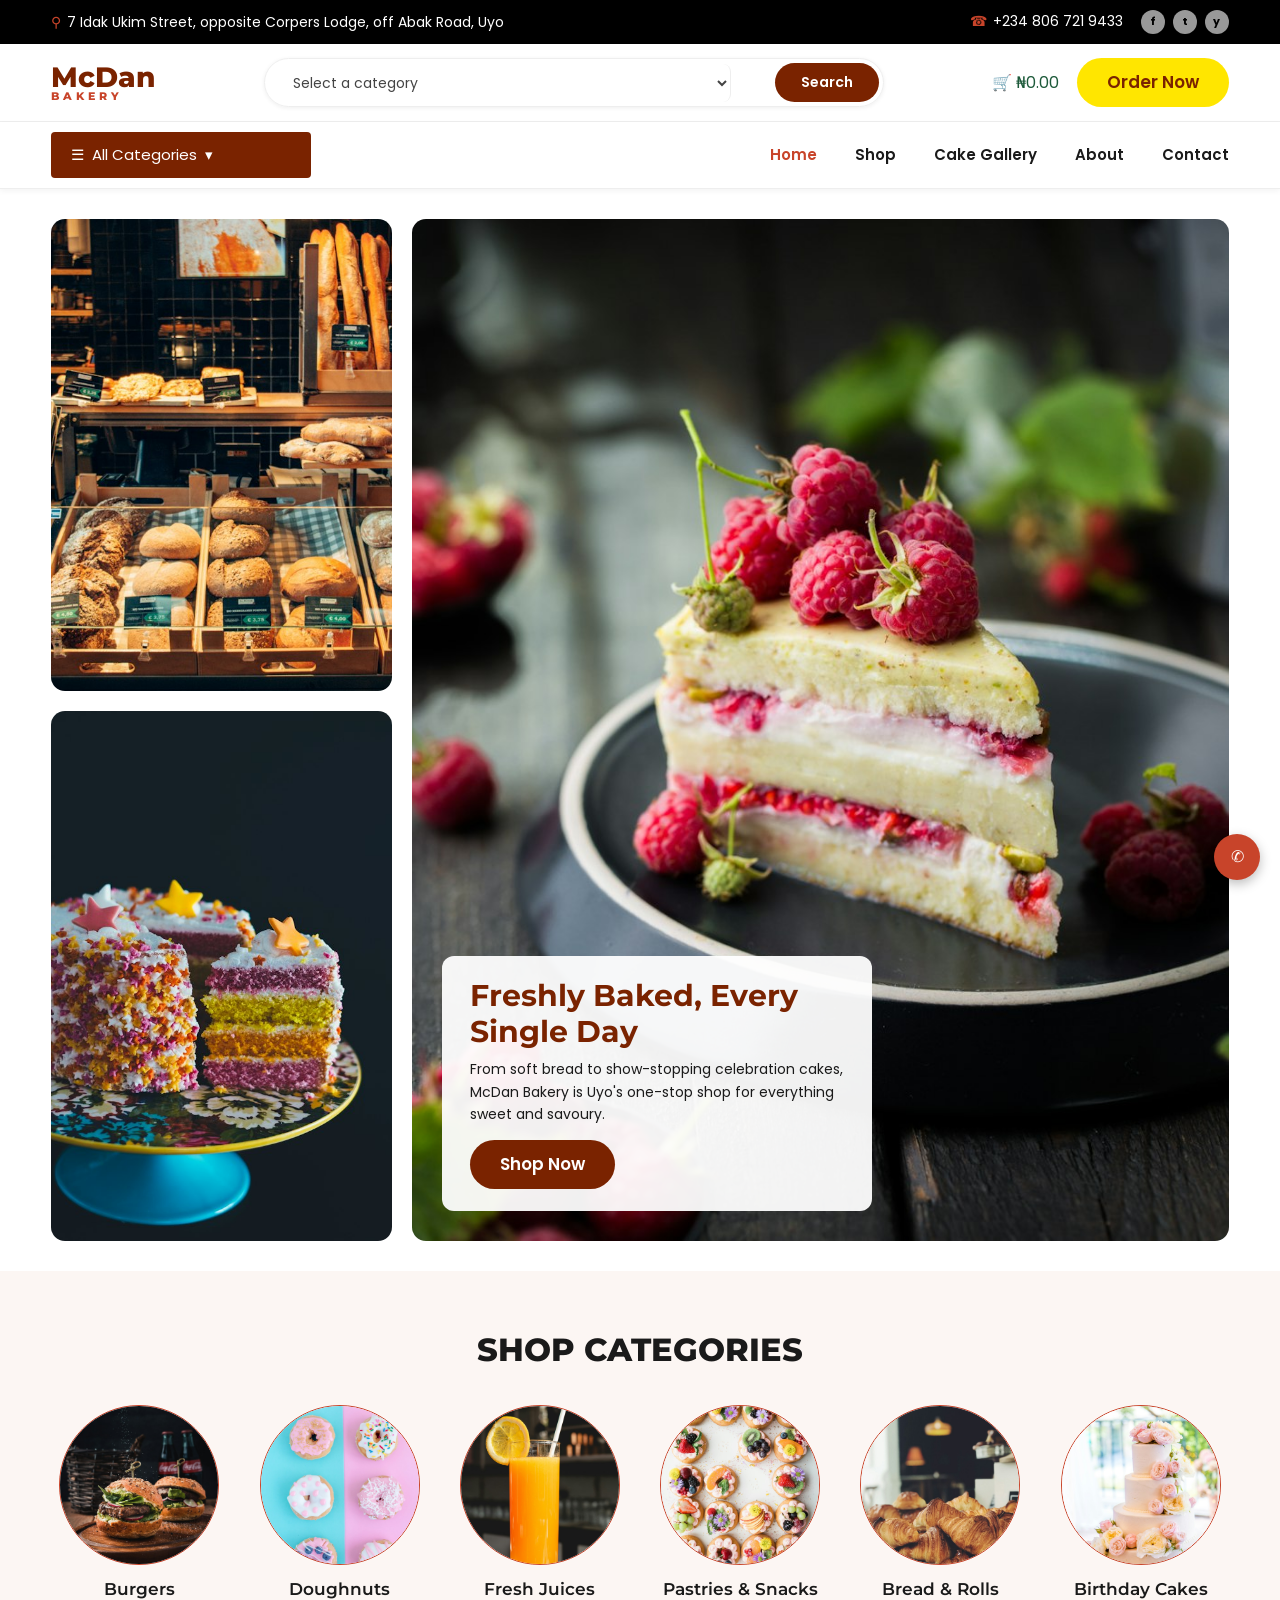
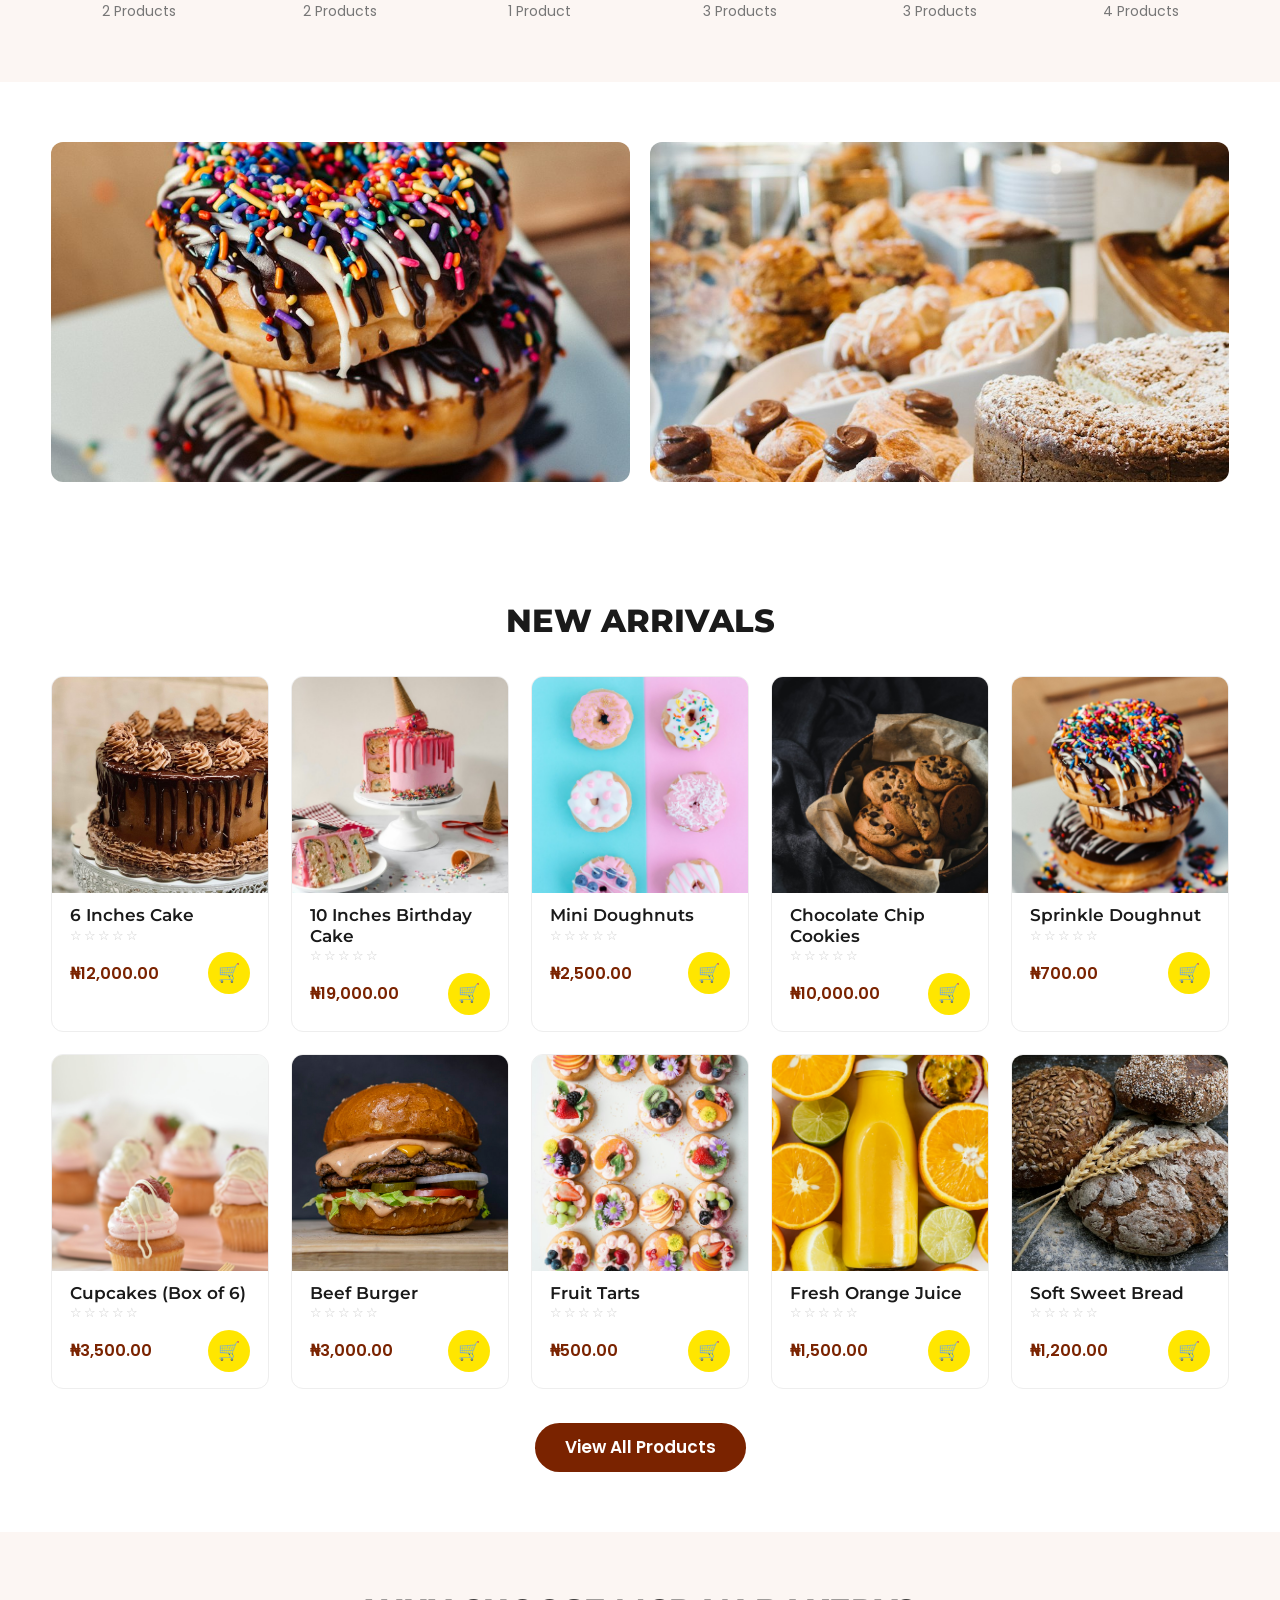
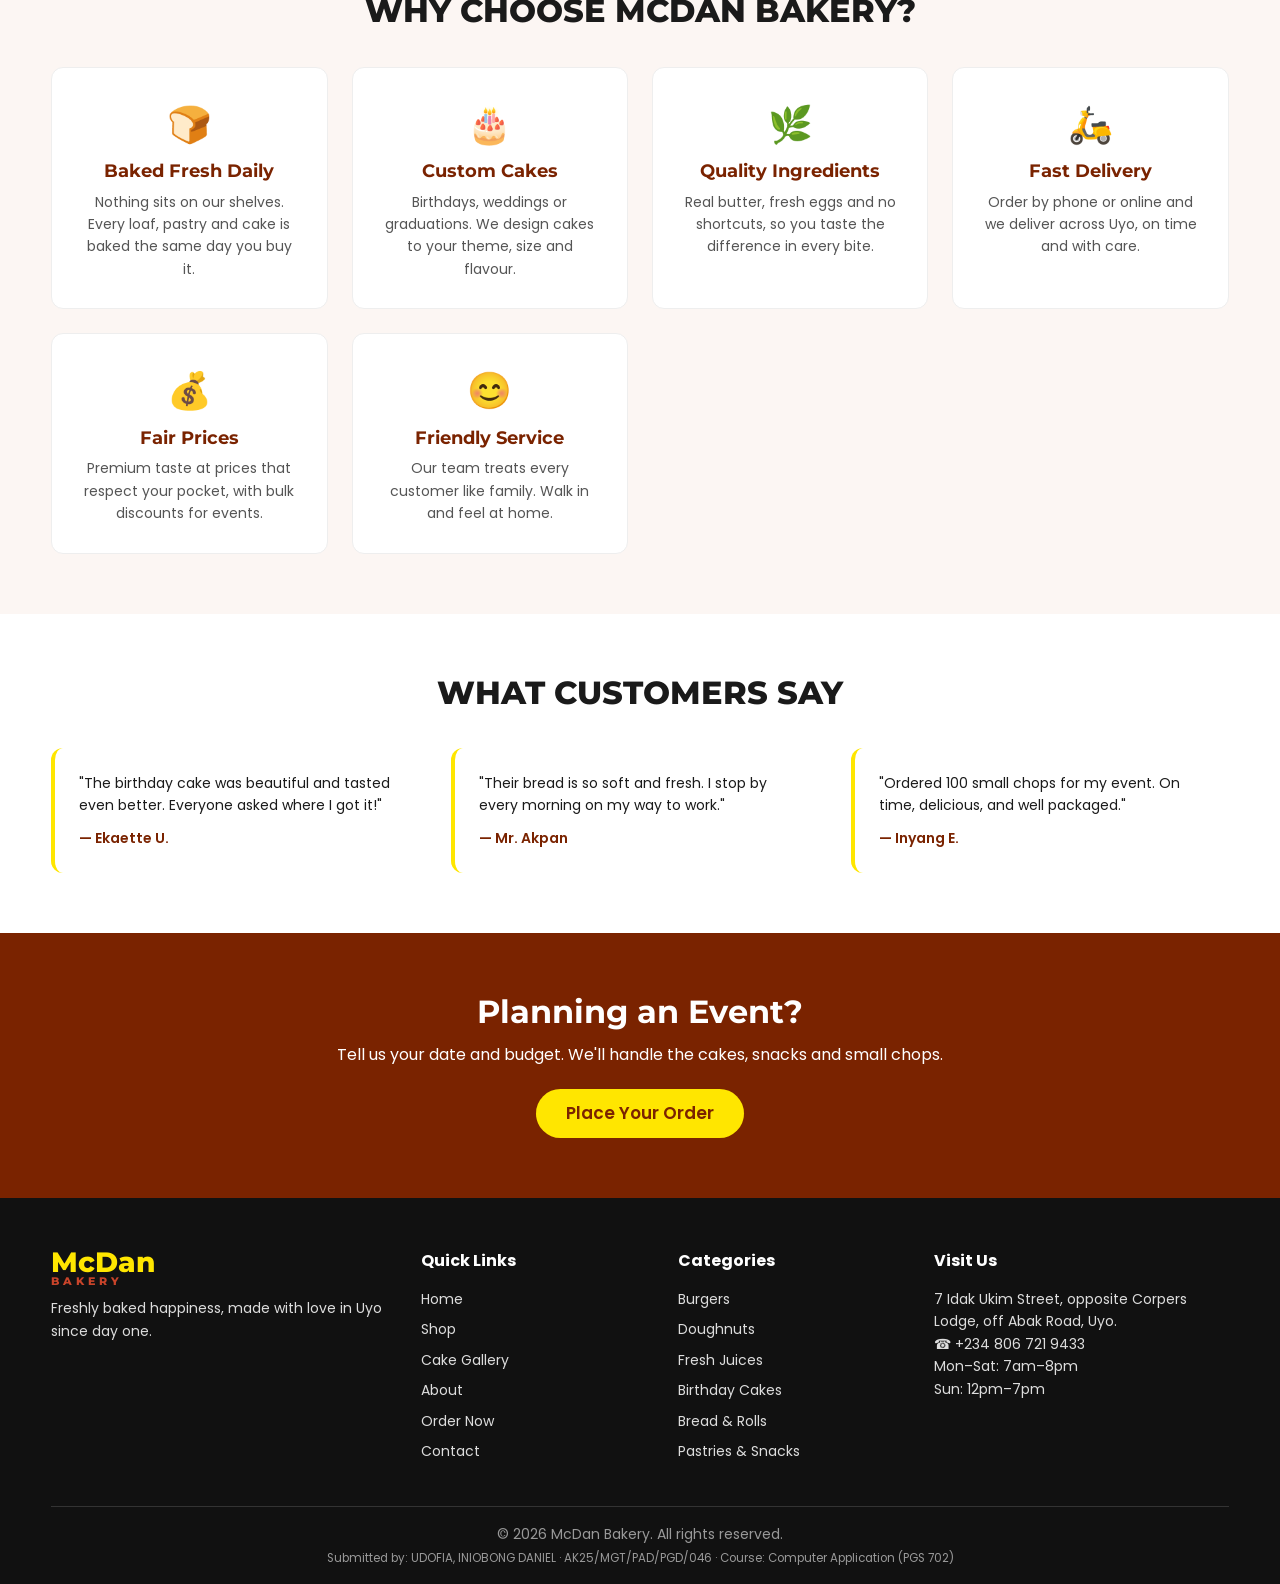
<file: index.html>
<!DOCTYPE html>
<html lang="en">
<head>
<meta charset="UTF-8">
<meta name="viewport" content="width=device-width,initial-scale=1">
<title>Home | McDan Bakery</title>
<meta name="description" content="McDan Bakery, Uyo: fresh bread, custom cakes, doughnuts, pastries and more. Order today.">
<link rel="preconnect" href="https://fonts.googleapis.com">
<link href="https://fonts.googleapis.com/css2?family=Montserrat:wght@700;800&family=Poppins:wght@400;500;600&display=swap" rel="stylesheet">
<link rel="stylesheet" href="style.css">
</head>
<body>
<div class="topbar"><div class="wrap">
<span><i>&#9906;</i>7 Idak Ukim Street, opposite Corpers Lodge, off Abak Road, Uyo</span>
<span><i>&#9742;</i><a href="tel:+2348067219433">+234 806 721 9433</a>
<span class="socials"><a href="#" aria-label="Facebook">f</a><a href="#" aria-label="Twitter">t</a><a href="#" aria-label="YouTube">y</a></span></span>
</div></div>
<header class="header"><div class="wrap">
<a class="logo" href="index.html">McDan<small>BAKERY</small></a>
<form class="search" action="shop.html"><select aria-label="Category"><option>Select a category</option><option>Burgers</option><option>Doughnuts</option><option>Fresh Juices</option><option>Birthday Cakes</option><option>Bread & Rolls</option><option>Pastries & Snacks</option></select><input type="search" placeholder="Search products..."><button type="button" onclick="location.href='shop.html'">Search</button></form>
<div class="cart"><span>&#128722; &#8358;0.00</span><a class="btn" href="order.html">Order Now</a></div>
</div></header>
<nav class="nav"><div class="wrap">
<div class="allcat"><span>&#9776;&nbsp; All Categories &nbsp;&#9662;</span><ul><li><a href="shop.html">Burgers</a></li><li><a href="shop.html">Doughnuts</a></li><li><a href="shop.html">Fresh Juices</a></li><li><a href="shop.html">Birthday Cakes</a></li><li><a href="shop.html">Bread & Rolls</a></li><li><a href="shop.html">Pastries & Snacks</a></li></ul></div>
<div class="menu"><a href="index.html" class=active>Home</a><a href="shop.html">Shop</a><a href="cake-gallery.html">Cake Gallery</a><a href="about.html">About</a><a href="contact.html">Contact</a></div>
</div></nav>

<div class="wrap hero">
<div class="side"><div><img src="images/bakery-shelf.jpg" alt="bakery shelf" loading="lazy"></div><div><img src="images/cake-sprinkle.jpg" alt="cake sprinkle" loading="lazy"></div></div>
<div class="main"><img src="images/cake-raspberry-slice.jpg" alt="cake raspberry slice" loading="lazy">
<div class="cap"><h1>Freshly Baked, Every Single Day</h1><p>From soft bread to show-stopping celebration cakes, McDan Bakery is Uyo's one-stop shop for everything sweet and savoury.</p><a class="btn dark" href="shop.html">Shop Now</a></div></div>
</div>
<section class="alt"><div class="wrap"><h2 class="title">Shop Categories</h2>
<div class="cats">
<a href="shop.html"><img src="images/burger2.jpg" alt="burger2" loading="lazy"><h3>Burgers</h3><p>2 Products</p></a>
<a href="shop.html"><img src="images/donuts-pastel.jpg" alt="donuts pastel" loading="lazy"><h3>Doughnuts</h3><p>2 Products</p></a>
<a href="shop.html"><img src="images/juice-glass.jpg" alt="juice glass" loading="lazy"><h3>Fresh Juices</h3><p>1 Product</p></a>
<a href="shop.html"><img src="images/pastry-tarts.jpg" alt="pastry tarts" loading="lazy"><h3>Pastries &amp; Snacks</h3><p>3 Products</p></a>
<a href="shop.html"><img src="images/croissant-basket.jpg" alt="croissant basket" loading="lazy"><h3>Bread &amp; Rolls</h3><p>3 Products</p></a>
<a href="cake-gallery.html"><img src="images/cake-wedding.jpg" alt="cake wedding" loading="lazy"><h3>Birthday Cakes</h3><p>4 Products</p></a>
</div></div></section>
<section><div class="wrap banners">
<a href="shop.html"><img src="images/donuts-sprinkle.jpg" alt="donuts sprinkle" loading="lazy"></a><a href="shop.html"><img src="images/muffins.jpg" alt="muffins" loading="lazy"></a></div></section>
<section><div class="wrap"><h2 class="title">New Arrivals</h2><div class="grid"><div class="card"><a href="order.html"><img src="images/cake-choco.jpg" alt="6 Inches Cake" loading="lazy"></a><div class="b"><h3>6 Inches Cake</h3><div class="stars">&#9734;&#9734;&#9734;&#9734;&#9734;</div><div class="row"><span class="price">&#8358;12,000.00</span><a class="add" href="order.html" aria-label="Order 6 Inches Cake">&#128722;</a></div></div></div><div class="card"><a href="order.html"><img src="images/cake-pink-drip.jpg" alt="10 Inches Birthday Cake" loading="lazy"></a><div class="b"><h3>10 Inches Birthday Cake</h3><div class="stars">&#9734;&#9734;&#9734;&#9734;&#9734;</div><div class="row"><span class="price">&#8358;19,000.00</span><a class="add" href="order.html" aria-label="Order 10 Inches Birthday Cake">&#128722;</a></div></div></div><div class="card"><a href="order.html"><img src="images/donuts-pastel.jpg" alt="Mini Doughnuts" loading="lazy"></a><div class="b"><h3>Mini Doughnuts</h3><div class="stars">&#9734;&#9734;&#9734;&#9734;&#9734;</div><div class="row"><span class="price">&#8358;2,500.00</span><a class="add" href="order.html" aria-label="Order Mini Doughnuts">&#128722;</a></div></div></div><div class="card"><a href="order.html"><img src="images/cookies.jpg" alt="Chocolate Chip Cookies" loading="lazy"></a><div class="b"><h3>Chocolate Chip Cookies</h3><div class="stars">&#9734;&#9734;&#9734;&#9734;&#9734;</div><div class="row"><span class="price">&#8358;10,000.00</span><a class="add" href="order.html" aria-label="Order Chocolate Chip Cookies">&#128722;</a></div></div></div><div class="card"><a href="order.html"><img src="images/donuts-sprinkle.jpg" alt="Sprinkle Doughnut" loading="lazy"></a><div class="b"><h3>Sprinkle Doughnut</h3><div class="stars">&#9734;&#9734;&#9734;&#9734;&#9734;</div><div class="row"><span class="price">&#8358;700.00</span><a class="add" href="order.html" aria-label="Order Sprinkle Doughnut">&#128722;</a></div></div></div><div class="card"><a href="order.html"><img src="images/cupcake-pink.jpg" alt="Cupcakes (Box of 6)" loading="lazy"></a><div class="b"><h3>Cupcakes (Box of 6)</h3><div class="stars">&#9734;&#9734;&#9734;&#9734;&#9734;</div><div class="row"><span class="price">&#8358;3,500.00</span><a class="add" href="order.html" aria-label="Order Cupcakes (Box of 6)">&#128722;</a></div></div></div><div class="card"><a href="order.html"><img src="images/burger1.jpg" alt="Beef Burger" loading="lazy"></a><div class="b"><h3>Beef Burger</h3><div class="stars">&#9734;&#9734;&#9734;&#9734;&#9734;</div><div class="row"><span class="price">&#8358;3,000.00</span><a class="add" href="order.html" aria-label="Order Beef Burger">&#128722;</a></div></div></div><div class="card"><a href="order.html"><img src="images/pastry-tarts.jpg" alt="Fruit Tarts" loading="lazy"></a><div class="b"><h3>Fruit Tarts</h3><div class="stars">&#9734;&#9734;&#9734;&#9734;&#9734;</div><div class="row"><span class="price">&#8358;500.00</span><a class="add" href="order.html" aria-label="Order Fruit Tarts">&#128722;</a></div></div></div><div class="card"><a href="order.html"><img src="images/juice-bottle.jpg" alt="Fresh Orange Juice" loading="lazy"></a><div class="b"><h3>Fresh Orange Juice</h3><div class="stars">&#9734;&#9734;&#9734;&#9734;&#9734;</div><div class="row"><span class="price">&#8358;1,500.00</span><a class="add" href="order.html" aria-label="Order Fresh Orange Juice">&#128722;</a></div></div></div><div class="card"><a href="order.html"><img src="images/bread.jpg" alt="Soft Sweet Bread" loading="lazy"></a><div class="b"><h3>Soft Sweet Bread</h3><div class="stars">&#9734;&#9734;&#9734;&#9734;&#9734;</div><div class="row"><span class="price">&#8358;1,200.00</span><a class="add" href="order.html" aria-label="Order Soft Sweet Bread">&#128722;</a></div></div></div></div>
<p style="text-align:center;margin-top:34px"><a class="btn dark" href="shop.html">View All Products</a></p></div></section>
<section class="alt"><div class="wrap"><h2 class="title">Why Choose McDan Bakery?</h2>
<div class="why">
<div><b>&#127838;</b><h3>Baked Fresh Daily</h3><p>Nothing sits on our shelves. Every loaf, pastry and cake is baked the same day you buy it.</p></div>
<div><b>&#127874;</b><h3>Custom Cakes</h3><p>Birthdays, weddings or graduations. We design cakes to your theme, size and flavour.</p></div>
<div><b>&#127807;</b><h3>Quality Ingredients</h3><p>Real butter, fresh eggs and no shortcuts, so you taste the difference in every bite.</p></div>
<div><b>&#128757;</b><h3>Fast Delivery</h3><p>Order by phone or online and we deliver across Uyo, on time and with care.</p></div>
<div><b>&#128176;</b><h3>Fair Prices</h3><p>Premium taste at prices that respect your pocket, with bulk discounts for events.</p></div>
<div><b>&#128522;</b><h3>Friendly Service</h3><p>Our team treats every customer like family. Walk in and feel at home.</p></div>
</div></div></section>
<section><div class="wrap"><h2 class="title">What Customers Say</h2><div class="reviews">
<blockquote>"The birthday cake was beautiful and tasted even better. Everyone asked where I got it!"<cite>&mdash; Ekaette U.</cite></blockquote>
<blockquote>"Their bread is so soft and fresh. I stop by every morning on my way to work."<cite>&mdash; Mr. Akpan</cite></blockquote>
<blockquote>"Ordered 100 small chops for my event. On time, delicious, and well packaged."<cite>&mdash; Inyang E.</cite></blockquote>
</div></div></section>
<section class="cta"><div class="wrap"><h2>Planning an Event?</h2><p>Tell us your date and budget. We'll handle the cakes, snacks and small chops.</p><a class="btn" href="order.html">Place Your Order</a></div></section>
<footer><div class="wrap">
<div class="fgrid">
<div><div class="logo">McDan<small>BAKERY</small></div><p>Freshly baked happiness, made with love in Uyo since day one.</p></div>
<div><h4>Quick Links</h4><ul><li><a href="index.html">Home</a></li><li><a href="shop.html">Shop</a></li><li><a href="cake-gallery.html">Cake Gallery</a></li><li><a href="about.html">About</a></li><li><a href="order.html">Order Now</a></li><li><a href="contact.html">Contact</a></li></ul></div>
<div><h4>Categories</h4><ul><li><a href="shop.html">Burgers</a></li><li><a href="shop.html">Doughnuts</a></li><li><a href="shop.html">Fresh Juices</a></li><li><a href="shop.html">Birthday Cakes</a></li><li><a href="shop.html">Bread & Rolls</a></li><li><a href="shop.html">Pastries & Snacks</a></li></ul></div>
<div><h4>Visit Us</h4><p>7 Idak Ukim Street, opposite Corpers Lodge, off Abak Road, Uyo.</p><p>&#9742; +234 806 721 9433</p><p>Mon&ndash;Sat: 7am&ndash;8pm<br>Sun: 12pm&ndash;7pm</p></div>
</div>
<div class="copy">&copy; 2026 McDan Bakery. All rights reserved.<br><small>Submitted by: UDOFIA, INIOBONG DANIEL &middot; AK25/MGT/PAD/PGD/046 &middot; Course: Computer Application (PGS 702)</small></div>
</div></footer>
<a class="wa" href="https://wa.me/2348067219433" aria-label="Chat on WhatsApp">&#9990;</a>
</body>
</html>
</file>
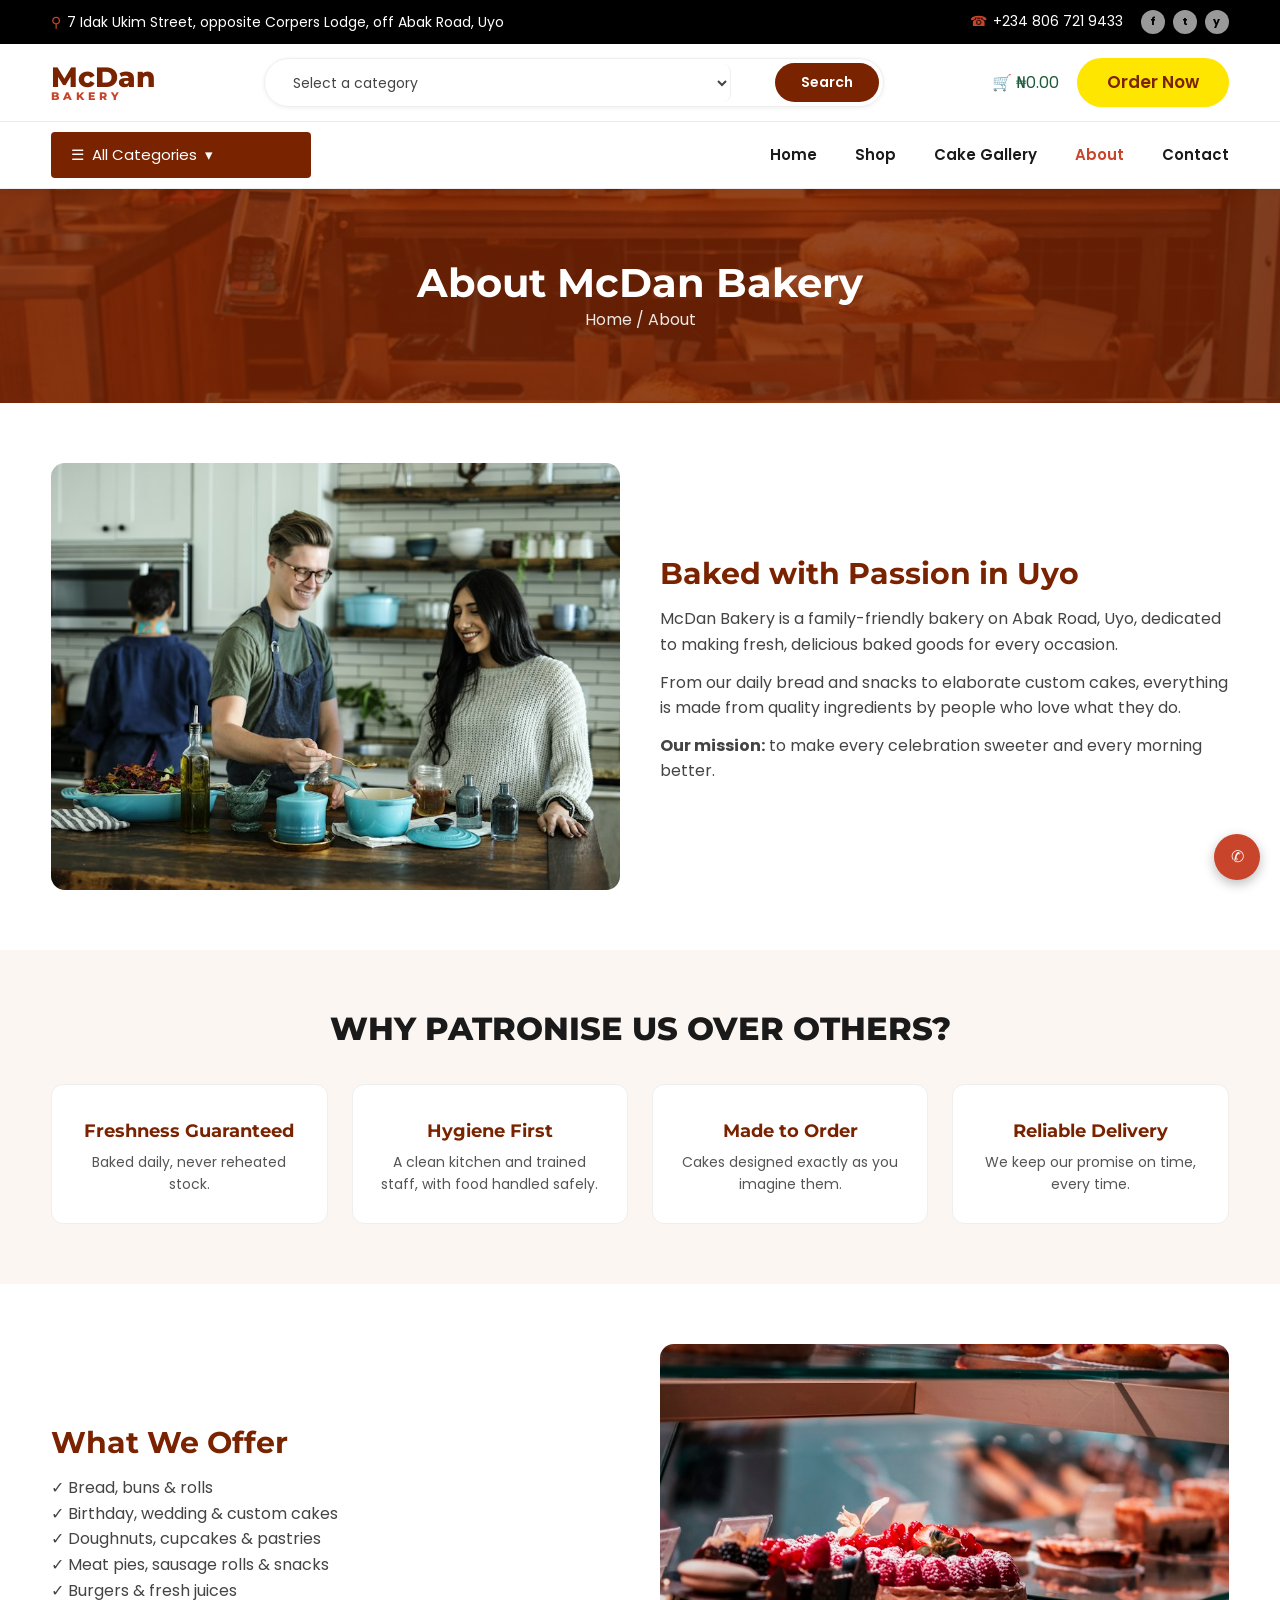
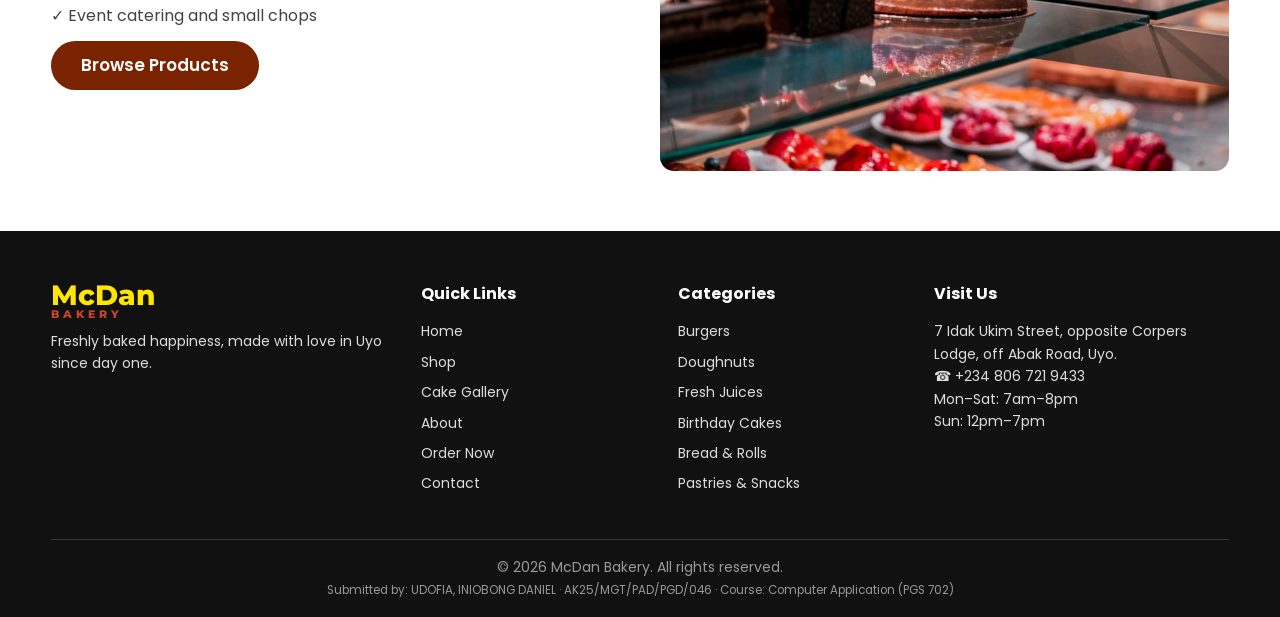
<file: about.html>
<!DOCTYPE html>
<html lang="en">
<head>
<meta charset="UTF-8">
<meta name="viewport" content="width=device-width,initial-scale=1">
<title>About Us | McDan Bakery</title>
<meta name="description" content="McDan Bakery, Uyo: fresh bread, custom cakes, doughnuts, pastries and more. Order today.">
<link rel="preconnect" href="https://fonts.googleapis.com">
<link href="https://fonts.googleapis.com/css2?family=Montserrat:wght@700;800&family=Poppins:wght@400;500;600&display=swap" rel="stylesheet">
<link rel="stylesheet" href="style.css">
</head>
<body>
<div class="topbar"><div class="wrap">
<span><i>&#9906;</i>7 Idak Ukim Street, opposite Corpers Lodge, off Abak Road, Uyo</span>
<span><i>&#9742;</i><a href="tel:+2348067219433">+234 806 721 9433</a>
<span class="socials"><a href="#" aria-label="Facebook">f</a><a href="#" aria-label="Twitter">t</a><a href="#" aria-label="YouTube">y</a></span></span>
</div></div>
<header class="header"><div class="wrap">
<a class="logo" href="index.html">McDan<small>BAKERY</small></a>
<form class="search" action="shop.html"><select aria-label="Category"><option>Select a category</option><option>Burgers</option><option>Doughnuts</option><option>Fresh Juices</option><option>Birthday Cakes</option><option>Bread & Rolls</option><option>Pastries & Snacks</option></select><input type="search" placeholder="Search products..."><button type="button" onclick="location.href='shop.html'">Search</button></form>
<div class="cart"><span>&#128722; &#8358;0.00</span><a class="btn" href="order.html">Order Now</a></div>
</div></header>
<nav class="nav"><div class="wrap">
<div class="allcat"><span>&#9776;&nbsp; All Categories &nbsp;&#9662;</span><ul><li><a href="shop.html">Burgers</a></li><li><a href="shop.html">Doughnuts</a></li><li><a href="shop.html">Fresh Juices</a></li><li><a href="shop.html">Birthday Cakes</a></li><li><a href="shop.html">Bread & Rolls</a></li><li><a href="shop.html">Pastries & Snacks</a></li></ul></div>
<div class="menu"><a href="index.html">Home</a><a href="shop.html">Shop</a><a href="cake-gallery.html">Cake Gallery</a><a href="about.html" class=active>About</a><a href="contact.html">Contact</a></div>
</div></nav>
<div class="pagehead"><h1>About McDan Bakery</h1><p>Home / About</p></div>
<section><div class="wrap split"><div><img src="images/bakers.jpg" alt="bakers" loading="lazy"></div><div><h2>Baked with Passion in Uyo</h2>
<p>McDan Bakery is a family-friendly bakery on Abak Road, Uyo, dedicated to making fresh, delicious baked goods for every occasion.</p>
<p>From our daily bread and snacks to elaborate custom cakes, everything is made from quality ingredients by people who love what they do.</p>
<p><b>Our mission:</b> to make every celebration sweeter and every morning better.</p></div></div></section>
<section class="alt"><div class="wrap"><h2 class="title">Why Patronise Us Over Others?</h2><div class="why">
<div><h3>Freshness Guaranteed</h3><p>Baked daily, never reheated stock.</p></div>
<div><h3>Hygiene First</h3><p>A clean kitchen and trained staff, with food handled safely.</p></div>
<div><h3>Made to Order</h3><p>Cakes designed exactly as you imagine them.</p></div>
<div><h3>Reliable Delivery</h3><p>We keep our promise on time, every time.</p></div>
</div></div></section>
<section><div class="wrap split"><div><h2>What We Offer</h2><p>&#10003; Bread, buns &amp; rolls<br>&#10003; Birthday, wedding &amp; custom cakes<br>&#10003; Doughnuts, cupcakes &amp; pastries<br>&#10003; Meat pies, sausage rolls &amp; snacks<br>&#10003; Burgers &amp; fresh juices<br>&#10003; Event catering and small chops</p><a class="btn dark" href="shop.html">Browse Products</a></div><div><img src="images/display.jpg" alt="display" loading="lazy"></div></div></section>
<footer><div class="wrap">
<div class="fgrid">
<div><div class="logo">McDan<small>BAKERY</small></div><p>Freshly baked happiness, made with love in Uyo since day one.</p></div>
<div><h4>Quick Links</h4><ul><li><a href="index.html">Home</a></li><li><a href="shop.html">Shop</a></li><li><a href="cake-gallery.html">Cake Gallery</a></li><li><a href="about.html">About</a></li><li><a href="order.html">Order Now</a></li><li><a href="contact.html">Contact</a></li></ul></div>
<div><h4>Categories</h4><ul><li><a href="shop.html">Burgers</a></li><li><a href="shop.html">Doughnuts</a></li><li><a href="shop.html">Fresh Juices</a></li><li><a href="shop.html">Birthday Cakes</a></li><li><a href="shop.html">Bread & Rolls</a></li><li><a href="shop.html">Pastries & Snacks</a></li></ul></div>
<div><h4>Visit Us</h4><p>7 Idak Ukim Street, opposite Corpers Lodge, off Abak Road, Uyo.</p><p>&#9742; +234 806 721 9433</p><p>Mon&ndash;Sat: 7am&ndash;8pm<br>Sun: 12pm&ndash;7pm</p></div>
</div>
<div class="copy">&copy; 2026 McDan Bakery. All rights reserved.<br><small>Submitted by: UDOFIA, INIOBONG DANIEL &middot; AK25/MGT/PAD/PGD/046 &middot; Course: Computer Application (PGS 702)</small></div>
</div></footer>
<a class="wa" href="https://wa.me/2348067219433" aria-label="Chat on WhatsApp">&#9990;</a>
</body>
</html>
</file>
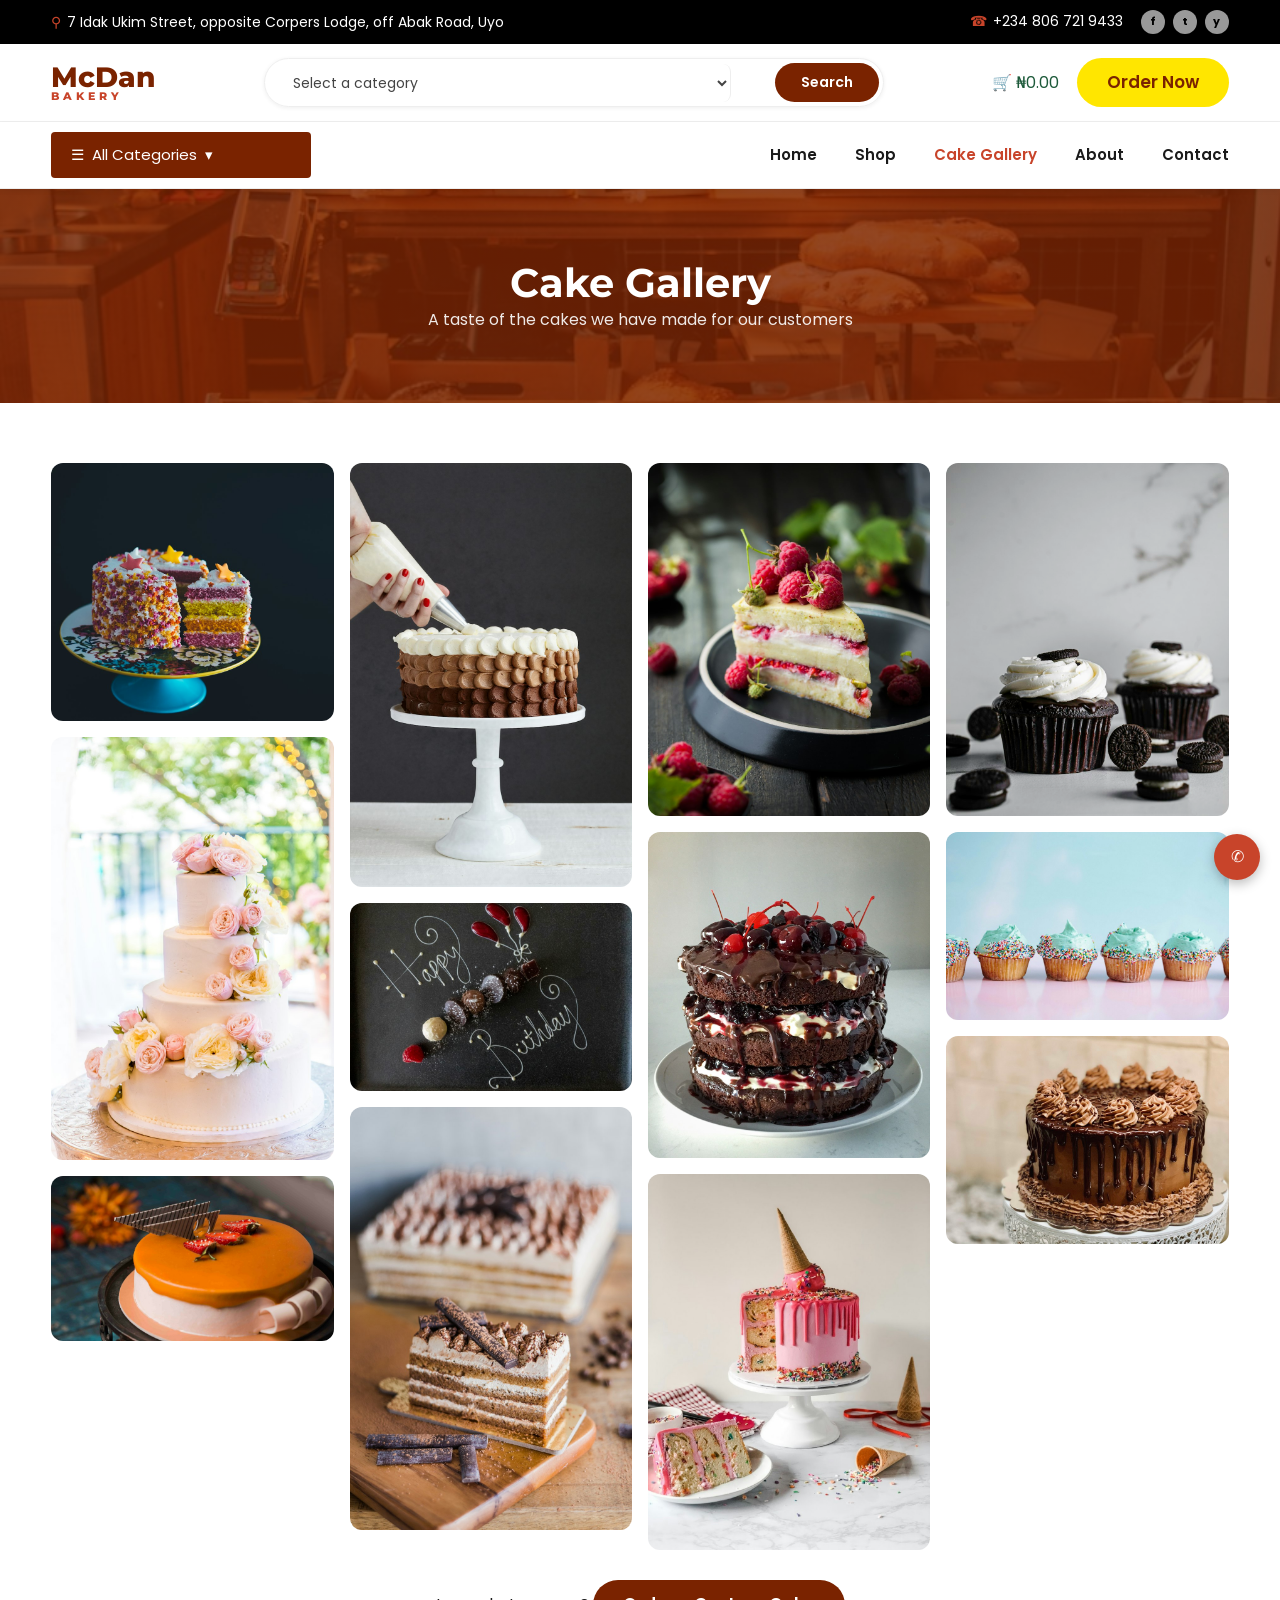
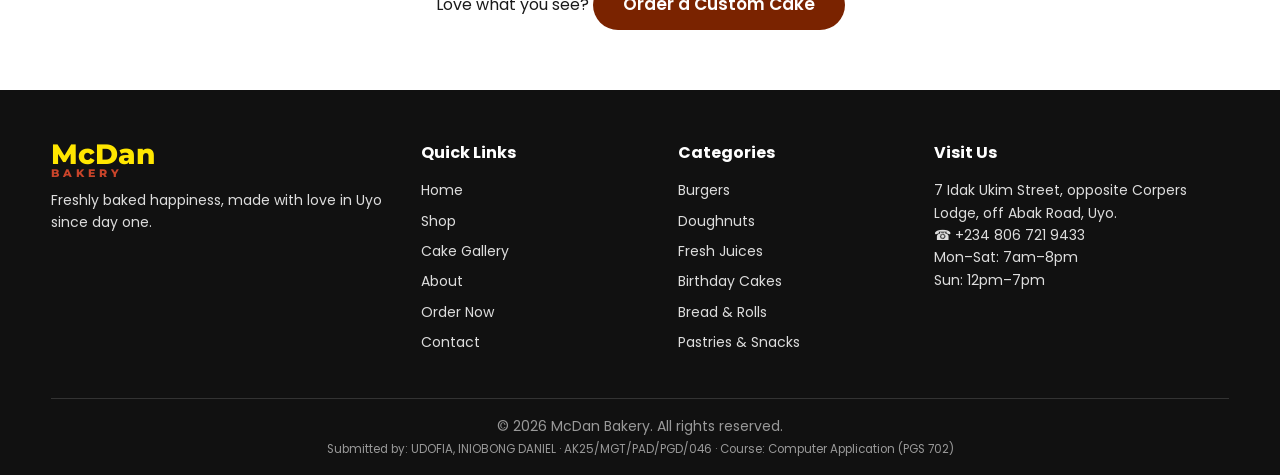
<file: cake-gallery.html>
<!DOCTYPE html>
<html lang="en">
<head>
<meta charset="UTF-8">
<meta name="viewport" content="width=device-width,initial-scale=1">
<title>Cake Gallery | McDan Bakery</title>
<meta name="description" content="McDan Bakery, Uyo: fresh bread, custom cakes, doughnuts, pastries and more. Order today.">
<link rel="preconnect" href="https://fonts.googleapis.com">
<link href="https://fonts.googleapis.com/css2?family=Montserrat:wght@700;800&family=Poppins:wght@400;500;600&display=swap" rel="stylesheet">
<link rel="stylesheet" href="style.css">
</head>
<body>
<div class="topbar"><div class="wrap">
<span><i>&#9906;</i>7 Idak Ukim Street, opposite Corpers Lodge, off Abak Road, Uyo</span>
<span><i>&#9742;</i><a href="tel:+2348067219433">+234 806 721 9433</a>
<span class="socials"><a href="#" aria-label="Facebook">f</a><a href="#" aria-label="Twitter">t</a><a href="#" aria-label="YouTube">y</a></span></span>
</div></div>
<header class="header"><div class="wrap">
<a class="logo" href="index.html">McDan<small>BAKERY</small></a>
<form class="search" action="shop.html"><select aria-label="Category"><option>Select a category</option><option>Burgers</option><option>Doughnuts</option><option>Fresh Juices</option><option>Birthday Cakes</option><option>Bread & Rolls</option><option>Pastries & Snacks</option></select><input type="search" placeholder="Search products..."><button type="button" onclick="location.href='shop.html'">Search</button></form>
<div class="cart"><span>&#128722; &#8358;0.00</span><a class="btn" href="order.html">Order Now</a></div>
</div></header>
<nav class="nav"><div class="wrap">
<div class="allcat"><span>&#9776;&nbsp; All Categories &nbsp;&#9662;</span><ul><li><a href="shop.html">Burgers</a></li><li><a href="shop.html">Doughnuts</a></li><li><a href="shop.html">Fresh Juices</a></li><li><a href="shop.html">Birthday Cakes</a></li><li><a href="shop.html">Bread & Rolls</a></li><li><a href="shop.html">Pastries & Snacks</a></li></ul></div>
<div class="menu"><a href="index.html">Home</a><a href="shop.html">Shop</a><a href="cake-gallery.html" class=active>Cake Gallery</a><a href="about.html">About</a><a href="contact.html">Contact</a></div>
</div></nav>
<div class="pagehead"><h1>Cake Gallery</h1><p>A taste of the cakes we have made for our customers</p></div>
<section><div class="wrap"><div class="gallery"><img src="images/cake-sprinkle.jpg" alt="cake sprinkle" loading="lazy"><img src="images/cake-wedding.jpg" alt="cake wedding" loading="lazy"><img src="images/cake-orange.jpg" alt="cake orange" loading="lazy"><img src="images/cake-ombre.jpg" alt="cake ombre" loading="lazy"><img src="images/cake-birthday.jpg" alt="cake birthday" loading="lazy"><img src="images/cake-tiramisu.jpg" alt="cake tiramisu" loading="lazy"><img src="images/cake-raspberry-slice.jpg" alt="cake raspberry slice" loading="lazy"><img src="images/cake-choco-drip.jpg" alt="cake choco drip" loading="lazy"><img src="images/cake-pink-drip.jpg" alt="cake pink drip" loading="lazy"><img src="images/cupcake-oreo.jpg" alt="cupcake oreo" loading="lazy"><img src="images/cupcakes-mint.jpg" alt="cupcakes mint" loading="lazy"><img src="images/cake-choco.jpg" alt="cake choco" loading="lazy"></div>
<p style="text-align:center;margin-top:30px">Love what you see? <a class="btn dark" href="order.html">Order a Custom Cake</a></p></div></section>
<footer><div class="wrap">
<div class="fgrid">
<div><div class="logo">McDan<small>BAKERY</small></div><p>Freshly baked happiness, made with love in Uyo since day one.</p></div>
<div><h4>Quick Links</h4><ul><li><a href="index.html">Home</a></li><li><a href="shop.html">Shop</a></li><li><a href="cake-gallery.html">Cake Gallery</a></li><li><a href="about.html">About</a></li><li><a href="order.html">Order Now</a></li><li><a href="contact.html">Contact</a></li></ul></div>
<div><h4>Categories</h4><ul><li><a href="shop.html">Burgers</a></li><li><a href="shop.html">Doughnuts</a></li><li><a href="shop.html">Fresh Juices</a></li><li><a href="shop.html">Birthday Cakes</a></li><li><a href="shop.html">Bread & Rolls</a></li><li><a href="shop.html">Pastries & Snacks</a></li></ul></div>
<div><h4>Visit Us</h4><p>7 Idak Ukim Street, opposite Corpers Lodge, off Abak Road, Uyo.</p><p>&#9742; +234 806 721 9433</p><p>Mon&ndash;Sat: 7am&ndash;8pm<br>Sun: 12pm&ndash;7pm</p></div>
</div>
<div class="copy">&copy; 2026 McDan Bakery. All rights reserved.<br><small>Submitted by: UDOFIA, INIOBONG DANIEL &middot; AK25/MGT/PAD/PGD/046 &middot; Course: Computer Application (PGS 702)</small></div>
</div></footer>
<a class="wa" href="https://wa.me/2348067219433" aria-label="Chat on WhatsApp">&#9990;</a>
</body>
</html>
</file>
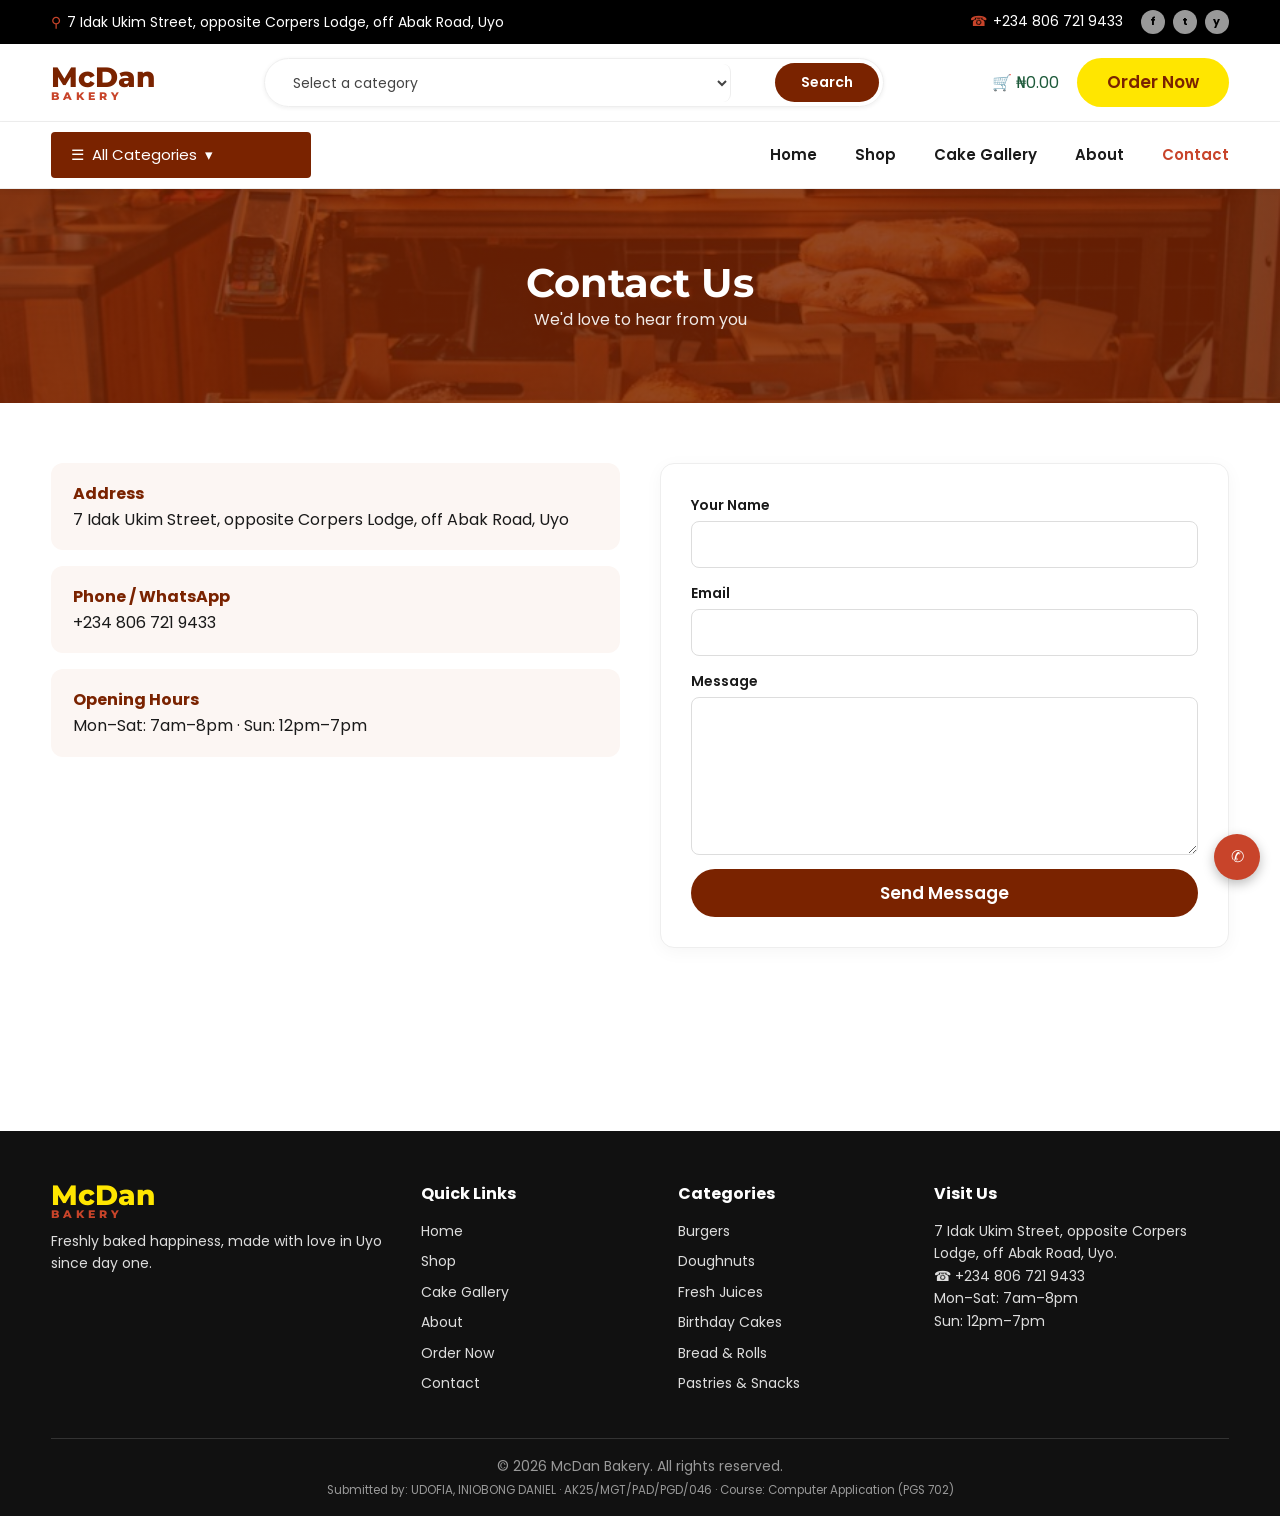
<file: contact.html>
<!DOCTYPE html>
<html lang="en">
<head>
<meta charset="UTF-8">
<meta name="viewport" content="width=device-width,initial-scale=1">
<title>Contact | McDan Bakery</title>
<meta name="description" content="McDan Bakery, Uyo: fresh bread, custom cakes, doughnuts, pastries and more. Order today.">
<link rel="preconnect" href="https://fonts.googleapis.com">
<link href="https://fonts.googleapis.com/css2?family=Montserrat:wght@700;800&family=Poppins:wght@400;500;600&display=swap" rel="stylesheet">
<link rel="stylesheet" href="style.css">
</head>
<body>
<div class="topbar"><div class="wrap">
<span><i>&#9906;</i>7 Idak Ukim Street, opposite Corpers Lodge, off Abak Road, Uyo</span>
<span><i>&#9742;</i><a href="tel:+2348067219433">+234 806 721 9433</a>
<span class="socials"><a href="#" aria-label="Facebook">f</a><a href="#" aria-label="Twitter">t</a><a href="#" aria-label="YouTube">y</a></span></span>
</div></div>
<header class="header"><div class="wrap">
<a class="logo" href="index.html">McDan<small>BAKERY</small></a>
<form class="search" action="shop.html"><select aria-label="Category"><option>Select a category</option><option>Burgers</option><option>Doughnuts</option><option>Fresh Juices</option><option>Birthday Cakes</option><option>Bread & Rolls</option><option>Pastries & Snacks</option></select><input type="search" placeholder="Search products..."><button type="button" onclick="location.href='shop.html'">Search</button></form>
<div class="cart"><span>&#128722; &#8358;0.00</span><a class="btn" href="order.html">Order Now</a></div>
</div></header>
<nav class="nav"><div class="wrap">
<div class="allcat"><span>&#9776;&nbsp; All Categories &nbsp;&#9662;</span><ul><li><a href="shop.html">Burgers</a></li><li><a href="shop.html">Doughnuts</a></li><li><a href="shop.html">Fresh Juices</a></li><li><a href="shop.html">Birthday Cakes</a></li><li><a href="shop.html">Bread & Rolls</a></li><li><a href="shop.html">Pastries & Snacks</a></li></ul></div>
<div class="menu"><a href="index.html">Home</a><a href="shop.html">Shop</a><a href="cake-gallery.html">Cake Gallery</a><a href="about.html">About</a><a href="contact.html" class=active>Contact</a></div>
</div></nav>
<div class="pagehead"><h1>Contact Us</h1><p>We'd love to hear from you</p></div>
<section><div class="wrap split" style="align-items:start"><div class="info">
<div><b>Address</b>7 Idak Ukim Street, opposite Corpers Lodge, off Abak Road, Uyo</div>
<div><b>Phone / WhatsApp</b><a href="tel:+2348067219433">+234 806 721 9433</a></div>
<div><b>Opening Hours</b>Mon&ndash;Sat: 7am&ndash;8pm &middot; Sun: 12pm&ndash;7pm</div>
<iframe class="map" title="Map" loading="lazy" src="https://maps.google.com/maps?q=Abak%20Road%20Uyo&output=embed"></iframe></div>
<div class="panel"><form><label>Your Name<input required></label><label>Email<input type="email" required></label><label>Message<textarea rows="6" required></textarea></label><button class="btn dark" style="border:0;cursor:pointer;font-family:inherit">Send Message</button></form></div></div></section>
<footer><div class="wrap">
<div class="fgrid">
<div><div class="logo">McDan<small>BAKERY</small></div><p>Freshly baked happiness, made with love in Uyo since day one.</p></div>
<div><h4>Quick Links</h4><ul><li><a href="index.html">Home</a></li><li><a href="shop.html">Shop</a></li><li><a href="cake-gallery.html">Cake Gallery</a></li><li><a href="about.html">About</a></li><li><a href="order.html">Order Now</a></li><li><a href="contact.html">Contact</a></li></ul></div>
<div><h4>Categories</h4><ul><li><a href="shop.html">Burgers</a></li><li><a href="shop.html">Doughnuts</a></li><li><a href="shop.html">Fresh Juices</a></li><li><a href="shop.html">Birthday Cakes</a></li><li><a href="shop.html">Bread & Rolls</a></li><li><a href="shop.html">Pastries & Snacks</a></li></ul></div>
<div><h4>Visit Us</h4><p>7 Idak Ukim Street, opposite Corpers Lodge, off Abak Road, Uyo.</p><p>&#9742; +234 806 721 9433</p><p>Mon&ndash;Sat: 7am&ndash;8pm<br>Sun: 12pm&ndash;7pm</p></div>
</div>
<div class="copy">&copy; 2026 McDan Bakery. All rights reserved.<br><small>Submitted by: UDOFIA, INIOBONG DANIEL &middot; AK25/MGT/PAD/PGD/046 &middot; Course: Computer Application (PGS 702)</small></div>
</div></footer>
<a class="wa" href="https://wa.me/2348067219433" aria-label="Chat on WhatsApp">&#9990;</a>
</body>
</html>
</file>
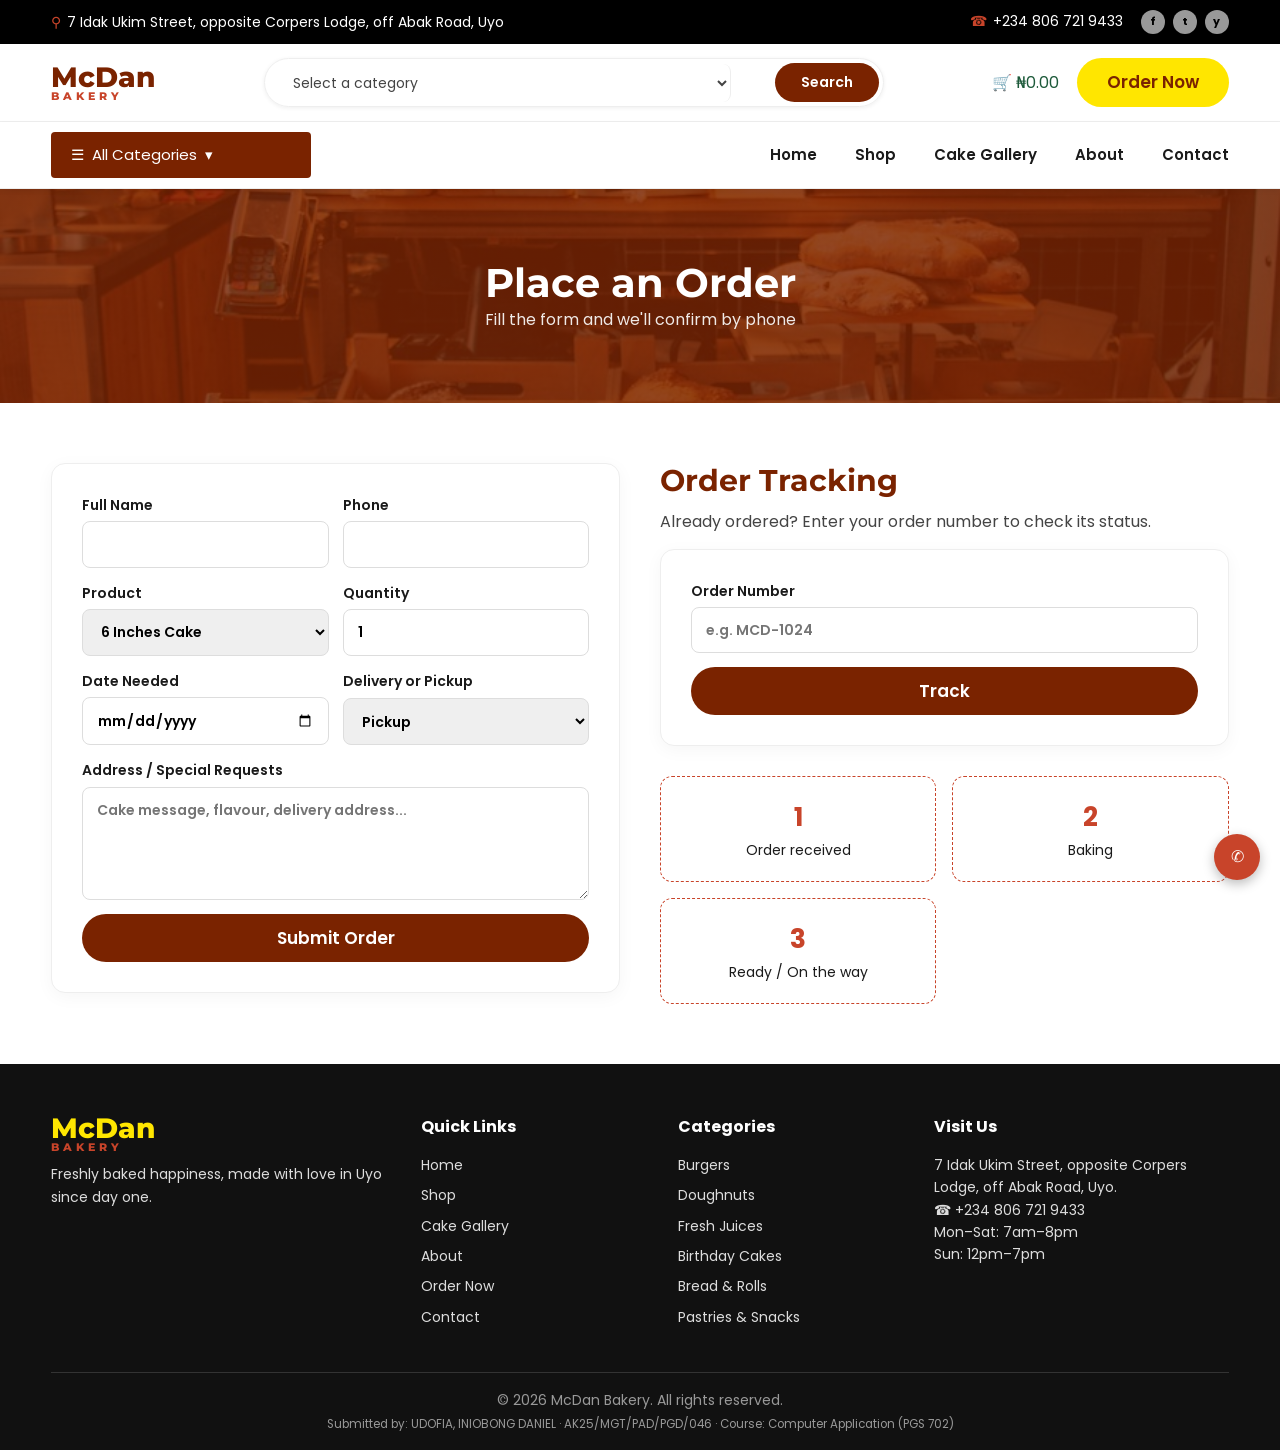
<file: order.html>
<!DOCTYPE html>
<html lang="en">
<head>
<meta charset="UTF-8">
<meta name="viewport" content="width=device-width,initial-scale=1">
<title>Order Now | McDan Bakery</title>
<meta name="description" content="McDan Bakery, Uyo: fresh bread, custom cakes, doughnuts, pastries and more. Order today.">
<link rel="preconnect" href="https://fonts.googleapis.com">
<link href="https://fonts.googleapis.com/css2?family=Montserrat:wght@700;800&family=Poppins:wght@400;500;600&display=swap" rel="stylesheet">
<link rel="stylesheet" href="style.css">
</head>
<body>
<div class="topbar"><div class="wrap">
<span><i>&#9906;</i>7 Idak Ukim Street, opposite Corpers Lodge, off Abak Road, Uyo</span>
<span><i>&#9742;</i><a href="tel:+2348067219433">+234 806 721 9433</a>
<span class="socials"><a href="#" aria-label="Facebook">f</a><a href="#" aria-label="Twitter">t</a><a href="#" aria-label="YouTube">y</a></span></span>
</div></div>
<header class="header"><div class="wrap">
<a class="logo" href="index.html">McDan<small>BAKERY</small></a>
<form class="search" action="shop.html"><select aria-label="Category"><option>Select a category</option><option>Burgers</option><option>Doughnuts</option><option>Fresh Juices</option><option>Birthday Cakes</option><option>Bread & Rolls</option><option>Pastries & Snacks</option></select><input type="search" placeholder="Search products..."><button type="button" onclick="location.href='shop.html'">Search</button></form>
<div class="cart"><span>&#128722; &#8358;0.00</span><a class="btn" href="order.html">Order Now</a></div>
</div></header>
<nav class="nav"><div class="wrap">
<div class="allcat"><span>&#9776;&nbsp; All Categories &nbsp;&#9662;</span><ul><li><a href="shop.html">Burgers</a></li><li><a href="shop.html">Doughnuts</a></li><li><a href="shop.html">Fresh Juices</a></li><li><a href="shop.html">Birthday Cakes</a></li><li><a href="shop.html">Bread & Rolls</a></li><li><a href="shop.html">Pastries & Snacks</a></li></ul></div>
<div class="menu"><a href="index.html">Home</a><a href="shop.html">Shop</a><a href="cake-gallery.html">Cake Gallery</a><a href="about.html">About</a><a href="contact.html">Contact</a></div>
</div></nav>
<div class="pagehead"><h1>Place an Order</h1><p>Fill the form and we'll confirm by phone</p></div>
<section><div class="wrap split" style="align-items:start"><div class="panel"><form action="mailto:?subject=McDan Bakery Order" method="post" enctype="text/plain">
<div class="two"><label>Full Name<input required name="name"></label><label>Phone<input required type="tel" name="phone"></label></div>
<div class="two"><label>Product<select name="product"><option>6 Inches Cake</option><option>10 Inches Birthday Cake</option><option>Mini Doughnuts</option><option>Chocolate Chip Cookies</option><option>Sprinkle Doughnut</option><option>Cupcakes (Box of 6)</option><option>Beef Burger</option><option>Fruit Tarts</option><option>Fresh Orange Juice</option><option>Soft Sweet Bread</option><option>Lemon Meringue Pie</option><option>Cinnamon Roll</option></select></label><label>Quantity<input type="number" min="1" value="1" name="qty"></label></div>
<div class="two"><label>Date Needed<input type="date" name="date"></label><label>Delivery or Pickup<select name="mode"><option>Pickup</option><option>Delivery</option></select></label></div>
<label>Address / Special Requests<textarea rows="4" name="notes" placeholder="Cake message, flavour, delivery address..."></textarea></label>
<button class="btn dark" style="border:0;cursor:pointer;font-family:inherit">Submit Order</button></form></div>
<div><h2 style="color:var(--brown);margin-bottom:10px">Order Tracking</h2><p>Already ordered? Enter your order number to check its status.</p>
<form class="panel" style="margin-top:14px"><label>Order Number<input placeholder="e.g. MCD-1024"></label><button type="button" class="btn dark" style="border:0;cursor:pointer;font-family:inherit">Track</button></form>
<div class="steps"><div><b>1</b>Order received</div><div><b>2</b>Baking</div><div><b>3</b>Ready / On the way</div></div></div></div></section>
<footer><div class="wrap">
<div class="fgrid">
<div><div class="logo">McDan<small>BAKERY</small></div><p>Freshly baked happiness, made with love in Uyo since day one.</p></div>
<div><h4>Quick Links</h4><ul><li><a href="index.html">Home</a></li><li><a href="shop.html">Shop</a></li><li><a href="cake-gallery.html">Cake Gallery</a></li><li><a href="about.html">About</a></li><li><a href="order.html">Order Now</a></li><li><a href="contact.html">Contact</a></li></ul></div>
<div><h4>Categories</h4><ul><li><a href="shop.html">Burgers</a></li><li><a href="shop.html">Doughnuts</a></li><li><a href="shop.html">Fresh Juices</a></li><li><a href="shop.html">Birthday Cakes</a></li><li><a href="shop.html">Bread & Rolls</a></li><li><a href="shop.html">Pastries & Snacks</a></li></ul></div>
<div><h4>Visit Us</h4><p>7 Idak Ukim Street, opposite Corpers Lodge, off Abak Road, Uyo.</p><p>&#9742; +234 806 721 9433</p><p>Mon&ndash;Sat: 7am&ndash;8pm<br>Sun: 12pm&ndash;7pm</p></div>
</div>
<div class="copy">&copy; 2026 McDan Bakery. All rights reserved.<br><small>Submitted by: UDOFIA, INIOBONG DANIEL &middot; AK25/MGT/PAD/PGD/046 &middot; Course: Computer Application (PGS 702)</small></div>
</div></footer>
<a class="wa" href="https://wa.me/2348067219433" aria-label="Chat on WhatsApp">&#9990;</a>
</body>
</html>
</file>
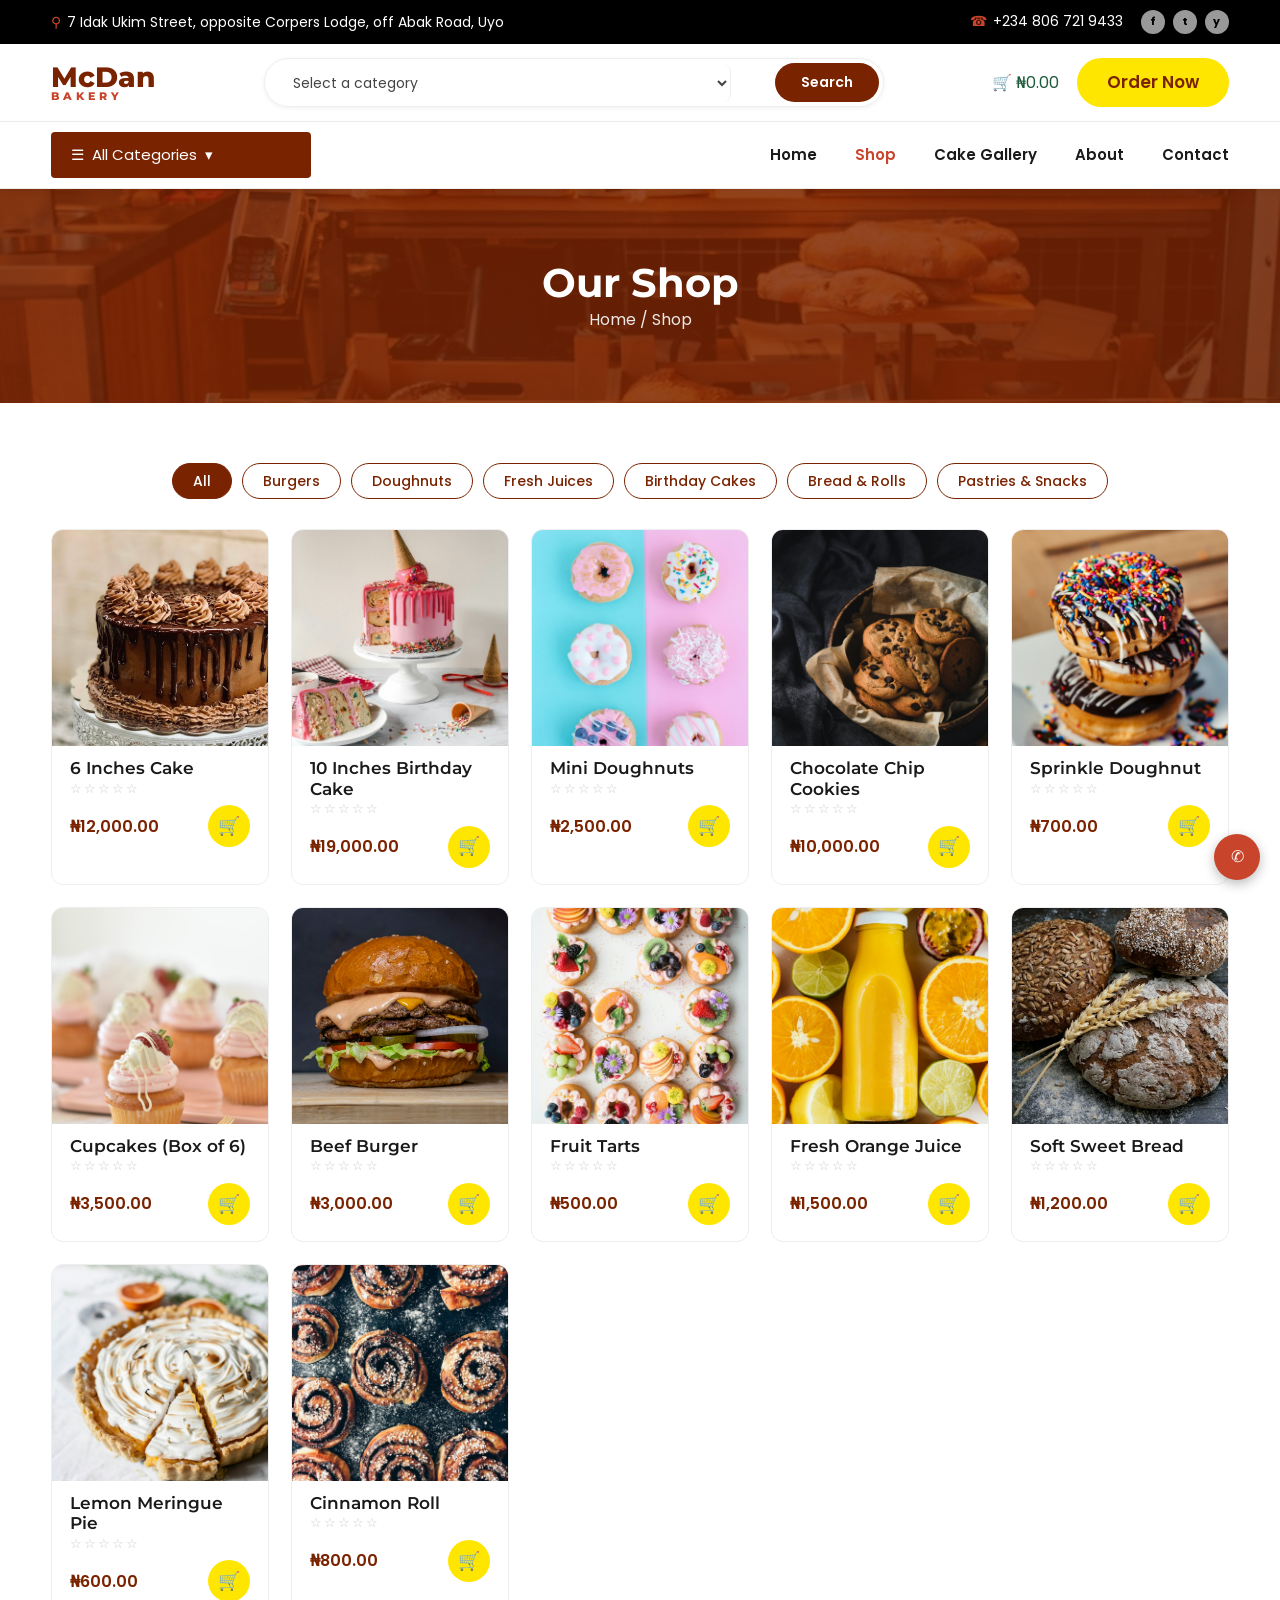
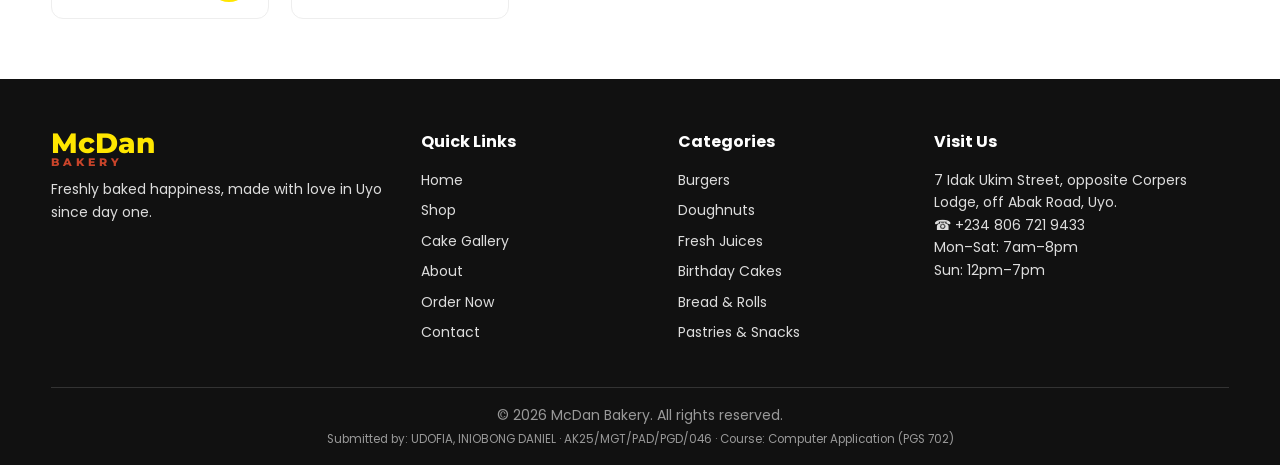
<file: shop.html>
<!DOCTYPE html>
<html lang="en">
<head>
<meta charset="UTF-8">
<meta name="viewport" content="width=device-width,initial-scale=1">
<title>Shop | McDan Bakery</title>
<meta name="description" content="McDan Bakery, Uyo: fresh bread, custom cakes, doughnuts, pastries and more. Order today.">
<link rel="preconnect" href="https://fonts.googleapis.com">
<link href="https://fonts.googleapis.com/css2?family=Montserrat:wght@700;800&family=Poppins:wght@400;500;600&display=swap" rel="stylesheet">
<link rel="stylesheet" href="style.css">
</head>
<body>
<div class="topbar"><div class="wrap">
<span><i>&#9906;</i>7 Idak Ukim Street, opposite Corpers Lodge, off Abak Road, Uyo</span>
<span><i>&#9742;</i><a href="tel:+2348067219433">+234 806 721 9433</a>
<span class="socials"><a href="#" aria-label="Facebook">f</a><a href="#" aria-label="Twitter">t</a><a href="#" aria-label="YouTube">y</a></span></span>
</div></div>
<header class="header"><div class="wrap">
<a class="logo" href="index.html">McDan<small>BAKERY</small></a>
<form class="search" action="shop.html"><select aria-label="Category"><option>Select a category</option><option>Burgers</option><option>Doughnuts</option><option>Fresh Juices</option><option>Birthday Cakes</option><option>Bread & Rolls</option><option>Pastries & Snacks</option></select><input type="search" placeholder="Search products..."><button type="button" onclick="location.href='shop.html'">Search</button></form>
<div class="cart"><span>&#128722; &#8358;0.00</span><a class="btn" href="order.html">Order Now</a></div>
</div></header>
<nav class="nav"><div class="wrap">
<div class="allcat"><span>&#9776;&nbsp; All Categories &nbsp;&#9662;</span><ul><li><a href="shop.html">Burgers</a></li><li><a href="shop.html">Doughnuts</a></li><li><a href="shop.html">Fresh Juices</a></li><li><a href="shop.html">Birthday Cakes</a></li><li><a href="shop.html">Bread & Rolls</a></li><li><a href="shop.html">Pastries & Snacks</a></li></ul></div>
<div class="menu"><a href="index.html">Home</a><a href="shop.html" class=active>Shop</a><a href="cake-gallery.html">Cake Gallery</a><a href="about.html">About</a><a href="contact.html">Contact</a></div>
</div></nav>
<div class="pagehead"><h1>Our Shop</h1><p>Home / Shop</p></div>
<section><div class="wrap"><div class="filters"><a class="on" href="shop.html">All</a><a href="shop.html">Burgers</a><a href="shop.html">Doughnuts</a><a href="shop.html">Fresh Juices</a><a href="shop.html">Birthday Cakes</a><a href="shop.html">Bread & Rolls</a><a href="shop.html">Pastries & Snacks</a></div>
<div class="grid"><div class="card"><a href="order.html"><img src="images/cake-choco.jpg" alt="6 Inches Cake" loading="lazy"></a><div class="b"><h3>6 Inches Cake</h3><div class="stars">&#9734;&#9734;&#9734;&#9734;&#9734;</div><div class="row"><span class="price">&#8358;12,000.00</span><a class="add" href="order.html" aria-label="Order 6 Inches Cake">&#128722;</a></div></div></div><div class="card"><a href="order.html"><img src="images/cake-pink-drip.jpg" alt="10 Inches Birthday Cake" loading="lazy"></a><div class="b"><h3>10 Inches Birthday Cake</h3><div class="stars">&#9734;&#9734;&#9734;&#9734;&#9734;</div><div class="row"><span class="price">&#8358;19,000.00</span><a class="add" href="order.html" aria-label="Order 10 Inches Birthday Cake">&#128722;</a></div></div></div><div class="card"><a href="order.html"><img src="images/donuts-pastel.jpg" alt="Mini Doughnuts" loading="lazy"></a><div class="b"><h3>Mini Doughnuts</h3><div class="stars">&#9734;&#9734;&#9734;&#9734;&#9734;</div><div class="row"><span class="price">&#8358;2,500.00</span><a class="add" href="order.html" aria-label="Order Mini Doughnuts">&#128722;</a></div></div></div><div class="card"><a href="order.html"><img src="images/cookies.jpg" alt="Chocolate Chip Cookies" loading="lazy"></a><div class="b"><h3>Chocolate Chip Cookies</h3><div class="stars">&#9734;&#9734;&#9734;&#9734;&#9734;</div><div class="row"><span class="price">&#8358;10,000.00</span><a class="add" href="order.html" aria-label="Order Chocolate Chip Cookies">&#128722;</a></div></div></div><div class="card"><a href="order.html"><img src="images/donuts-sprinkle.jpg" alt="Sprinkle Doughnut" loading="lazy"></a><div class="b"><h3>Sprinkle Doughnut</h3><div class="stars">&#9734;&#9734;&#9734;&#9734;&#9734;</div><div class="row"><span class="price">&#8358;700.00</span><a class="add" href="order.html" aria-label="Order Sprinkle Doughnut">&#128722;</a></div></div></div><div class="card"><a href="order.html"><img src="images/cupcake-pink.jpg" alt="Cupcakes (Box of 6)" loading="lazy"></a><div class="b"><h3>Cupcakes (Box of 6)</h3><div class="stars">&#9734;&#9734;&#9734;&#9734;&#9734;</div><div class="row"><span class="price">&#8358;3,500.00</span><a class="add" href="order.html" aria-label="Order Cupcakes (Box of 6)">&#128722;</a></div></div></div><div class="card"><a href="order.html"><img src="images/burger1.jpg" alt="Beef Burger" loading="lazy"></a><div class="b"><h3>Beef Burger</h3><div class="stars">&#9734;&#9734;&#9734;&#9734;&#9734;</div><div class="row"><span class="price">&#8358;3,000.00</span><a class="add" href="order.html" aria-label="Order Beef Burger">&#128722;</a></div></div></div><div class="card"><a href="order.html"><img src="images/pastry-tarts.jpg" alt="Fruit Tarts" loading="lazy"></a><div class="b"><h3>Fruit Tarts</h3><div class="stars">&#9734;&#9734;&#9734;&#9734;&#9734;</div><div class="row"><span class="price">&#8358;500.00</span><a class="add" href="order.html" aria-label="Order Fruit Tarts">&#128722;</a></div></div></div><div class="card"><a href="order.html"><img src="images/juice-bottle.jpg" alt="Fresh Orange Juice" loading="lazy"></a><div class="b"><h3>Fresh Orange Juice</h3><div class="stars">&#9734;&#9734;&#9734;&#9734;&#9734;</div><div class="row"><span class="price">&#8358;1,500.00</span><a class="add" href="order.html" aria-label="Order Fresh Orange Juice">&#128722;</a></div></div></div><div class="card"><a href="order.html"><img src="images/bread.jpg" alt="Soft Sweet Bread" loading="lazy"></a><div class="b"><h3>Soft Sweet Bread</h3><div class="stars">&#9734;&#9734;&#9734;&#9734;&#9734;</div><div class="row"><span class="price">&#8358;1,200.00</span><a class="add" href="order.html" aria-label="Order Soft Sweet Bread">&#128722;</a></div></div></div><div class="card"><a href="order.html"><img src="images/pie.jpg" alt="Lemon Meringue Pie" loading="lazy"></a><div class="b"><h3>Lemon Meringue Pie</h3><div class="stars">&#9734;&#9734;&#9734;&#9734;&#9734;</div><div class="row"><span class="price">&#8358;600.00</span><a class="add" href="order.html" aria-label="Order Lemon Meringue Pie">&#128722;</a></div></div></div><div class="card"><a href="order.html"><img src="images/cinnamon.jpg" alt="Cinnamon Roll" loading="lazy"></a><div class="b"><h3>Cinnamon Roll</h3><div class="stars">&#9734;&#9734;&#9734;&#9734;&#9734;</div><div class="row"><span class="price">&#8358;800.00</span><a class="add" href="order.html" aria-label="Order Cinnamon Roll">&#128722;</a></div></div></div></div></div></section>
<footer><div class="wrap">
<div class="fgrid">
<div><div class="logo">McDan<small>BAKERY</small></div><p>Freshly baked happiness, made with love in Uyo since day one.</p></div>
<div><h4>Quick Links</h4><ul><li><a href="index.html">Home</a></li><li><a href="shop.html">Shop</a></li><li><a href="cake-gallery.html">Cake Gallery</a></li><li><a href="about.html">About</a></li><li><a href="order.html">Order Now</a></li><li><a href="contact.html">Contact</a></li></ul></div>
<div><h4>Categories</h4><ul><li><a href="shop.html">Burgers</a></li><li><a href="shop.html">Doughnuts</a></li><li><a href="shop.html">Fresh Juices</a></li><li><a href="shop.html">Birthday Cakes</a></li><li><a href="shop.html">Bread & Rolls</a></li><li><a href="shop.html">Pastries & Snacks</a></li></ul></div>
<div><h4>Visit Us</h4><p>7 Idak Ukim Street, opposite Corpers Lodge, off Abak Road, Uyo.</p><p>&#9742; +234 806 721 9433</p><p>Mon&ndash;Sat: 7am&ndash;8pm<br>Sun: 12pm&ndash;7pm</p></div>
</div>
<div class="copy">&copy; 2026 McDan Bakery. All rights reserved.<br><small>Submitted by: UDOFIA, INIOBONG DANIEL &middot; AK25/MGT/PAD/PGD/046 &middot; Course: Computer Application (PGS 702)</small></div>
</div></footer>
<a class="wa" href="https://wa.me/2348067219433" aria-label="Chat on WhatsApp">&#9990;</a>
</body>
</html>
</file>
<file: style.css>
:root{--brown:#7a2300;--red:#c8442a;--yellow:#ffe600;--cream:#fcf6f3;--ink:#1a1a1a;--muted:#777;--line:#eee}
*{box-sizing:border-box;margin:0;padding:0}
body{font-family:'Poppins',sans-serif;color:var(--ink);background:#fff;line-height:1.6}
a{color:inherit;text-decoration:none}
img{display:block;max-width:100%}
ul{list-style:none}
.wrap{width:min(1200px,92%);margin:0 auto}
h1,h2,h3{font-family:'Montserrat',sans-serif;line-height:1.2}
.ph{background:linear-gradient(135deg,#f7d9a8,#e9a86b)}

/* top bar */
.topbar{background:#000;color:#fff;font-size:14px}
.topbar .wrap{display:flex;justify-content:space-between;align-items:center;padding:10px 0;gap:10px;flex-wrap:wrap}
.topbar i{color:var(--red);font-style:normal;margin-right:6px}
.socials{display:inline-flex;gap:8px;margin-left:14px;vertical-align:middle}
.socials a{width:24px;height:24px;border-radius:50%;background:#999;display:inline-grid;place-items:center;font-size:11px;color:#000;font-weight:700}

/* header */
.header{border-bottom:1px solid var(--line);background:#fff}
.header .wrap{display:flex;align-items:center;justify-content:space-between;gap:20px;padding:14px 0;flex-wrap:wrap}
.logo{font-family:'Montserrat',sans-serif;font-weight:800;font-size:28px;color:var(--brown);line-height:1}
.logo small{display:block;font-size:11px;letter-spacing:4px;color:var(--red)}
.search{flex:1;max-width:620px;display:flex;align-items:center;border:1px solid var(--line);border-radius:40px;padding:4px 4px 4px 16px;box-shadow:0 1px 4px #0001}
.search select,.search input{border:0;outline:0;background:none;font:inherit;font-size:14px;padding:8px}
.search select{border-right:1px solid var(--line);color:#444}
.search input{flex:1;min-width:0}
.search button{background:var(--brown);color:#fff;border:0;border-radius:30px;padding:9px 26px;font:600 14px 'Poppins';cursor:pointer}
.cart{display:flex;align-items:center;gap:18px;color:#1d5a3a}
.btn{display:inline-block;background:var(--yellow);color:var(--brown);font-weight:600;padding:11px 30px;border-radius:40px;font-size:17px;transition:.2s}
.btn:hover{background:var(--brown);color:var(--yellow)}
.btn.dark{background:var(--brown);color:#fff}
.btn.dark:hover{background:var(--red)}

/* nav */
.nav{background:#fff;border-bottom:1px solid var(--line);position:sticky;top:0;z-index:20;box-shadow:0 2px 6px #0000000d}
.nav .wrap{display:flex;justify-content:space-between;align-items:center;padding:10px 0;flex-wrap:wrap;gap:10px}
.allcat{position:relative}
.allcat>span{display:block;background:var(--brown);color:#fff;padding:11px 20px;border-radius:4px;min-width:260px;font-size:15px;cursor:pointer}
.allcat ul{display:none;position:absolute;left:0;top:100%;background:#fff;width:100%;box-shadow:0 8px 20px #0002;border-radius:0 0 6px 6px}
.allcat:hover ul{display:block}
.allcat li a{display:block;padding:10px 20px;border-bottom:1px solid var(--line);font-size:14px}
.allcat li a:hover{background:var(--cream);color:var(--red)}
.menu{display:flex;gap:38px;flex-wrap:wrap}
.menu a{font-weight:600;font-size:15px}
.menu a:hover,.menu a.active{color:var(--red)}

/* hero */
.hero{display:grid;grid-template-columns:1fr 2.4fr;gap:20px;margin:30px auto}
.hero .side{display:grid;gap:20px}
.hero img{width:100%;height:100%;object-fit:cover;border-radius:14px}
.hero .main{position:relative;min-height:480px}
.hero .main .cap{position:absolute;left:30px;bottom:30px;background:#fffffff0;padding:22px 28px;border-radius:12px;max-width:430px}
.hero .cap h1{font-size:30px;color:var(--brown);margin-bottom:8px}
.hero .cap p{font-size:14px;margin-bottom:14px}
.hero .side div{min-height:230px}

/* sections */
section{padding:60px 0}
section.alt{background:var(--cream)}
.title{text-align:center;font-size:32px;font-weight:800;text-transform:uppercase;margin-bottom:36px}
.title+p.sub{text-align:center;color:var(--muted);margin:-24px auto 36px;max-width:620px}
.cats{display:grid;grid-template-columns:repeat(auto-fit,minmax(150px,1fr));gap:24px;text-align:center}
.cats img{width:160px;height:160px;border-radius:50%;object-fit:cover;border:1px solid var(--red);margin:0 auto 14px}
.cats h3{font-size:17px;font-weight:600}
.cats p{color:var(--muted);font-size:14px}
.banners{display:grid;grid-template-columns:1fr 1fr;gap:20px}
.banners img{width:100%;height:340px;object-fit:cover;border-radius:12px}
.grid{display:grid;grid-template-columns:repeat(auto-fill,minmax(210px,1fr));gap:22px}
.card{border:1px solid var(--line);border-radius:12px;overflow:hidden;background:#fff;transition:.2s}
.card:hover{box-shadow:0 8px 22px #0001;transform:translateY(-3px)}
.card img{width:100%;aspect-ratio:1;object-fit:cover}
.card .b{padding:12px 18px 16px}
.card h3{font-size:17px;font-weight:600}
.stars{color:#ccc;font-size:13px;letter-spacing:2px}
.card .row{display:flex;justify-content:space-between;align-items:center;margin-top:6px}
.price{color:var(--brown);font-weight:600}
.add{width:42px;height:42px;border-radius:50%;background:var(--yellow);display:grid;place-items:center;font-size:18px}
.add:hover{background:var(--brown);color:#fff}
.why{display:grid;grid-template-columns:repeat(auto-fit,minmax(230px,1fr));gap:24px}
.why div{background:#fff;padding:28px;border-radius:12px;text-align:center;border:1px solid var(--line)}
.why b{font-size:36px;display:block}
.why h3{margin:8px 0;font-size:18px;color:var(--brown)}
.why p{font-size:14px;color:#555}
.cta{background:var(--brown);color:#fff;text-align:center}
.cta h2{font-size:32px;margin-bottom:10px}
.cta p{margin-bottom:22px}
.split{display:grid;grid-template-columns:1fr 1fr;gap:40px;align-items:center}
.split img{width:100%;border-radius:14px;aspect-ratio:4/3;object-fit:cover}
.split h2{font-size:30px;color:var(--brown);margin-bottom:14px}
.split p{margin-bottom:12px;color:#444}
.pagehead{background:linear-gradient(rgba(122,35,0,.82),rgba(122,35,0,.82)),url(images/bakery-shelf.jpg) center/cover;color:#fff;text-align:center;padding:70px 0}
.pagehead h1{font-size:40px}
.pagehead p{opacity:.9}
.filters{display:flex;gap:10px;justify-content:center;flex-wrap:wrap;margin-bottom:30px}
.filters a{border:1px solid var(--brown);color:var(--brown);padding:6px 20px;border-radius:30px;font-size:14px;font-weight:500}
.filters a:hover,.filters a.on{background:var(--brown);color:#fff}
.gallery{columns:4 230px;gap:16px}
.gallery img{width:100%;margin-bottom:16px;border-radius:12px;break-inside:avoid}
.reviews{display:grid;grid-template-columns:repeat(auto-fit,minmax(260px,1fr));gap:22px}
.reviews blockquote{background:#fff;padding:24px;border-radius:12px;border-left:4px solid var(--yellow);font-size:14px}
.reviews cite{display:block;margin-top:10px;font-weight:600;color:var(--brown);font-style:normal}

/* forms */
form{display:grid;gap:14px}
.two{display:grid;grid-template-columns:1fr 1fr;gap:14px}
label{font-size:14px;font-weight:600;display:grid;gap:5px}
input,select,textarea{font:inherit;font-size:14px;padding:11px 14px;border:1px solid #ddd;border-radius:8px;width:100%}
input:focus,select:focus,textarea:focus{outline:2px solid var(--yellow);border-color:var(--brown)}
.panel{background:#fff;border:1px solid var(--line);border-radius:14px;padding:30px;box-shadow:0 4px 18px #0000000a}
.info{display:grid;gap:16px}
.info div{background:var(--cream);padding:18px 22px;border-radius:12px}
.info b{color:var(--brown);display:block}
.map{width:100%;height:280px;border:0;border-radius:12px;margin-top:18px}
.steps{display:grid;grid-template-columns:repeat(auto-fit,minmax(180px,1fr));gap:16px;margin-top:30px;text-align:center}
.steps div{padding:20px;border:1px dashed var(--red);border-radius:12px;font-size:14px}
.steps b{display:block;color:var(--red);font-size:26px}

/* footer */
footer{background:#111;color:#ddd;padding:50px 0 0;font-size:14px}
.fgrid{display:grid;grid-template-columns:1.5fr 1fr 1fr 1.3fr;gap:30px}
footer h4{color:#fff;margin-bottom:14px;font-size:16px}
footer li{margin-bottom:8px}
footer a:hover{color:var(--yellow)}
footer .logo{color:var(--yellow);margin-bottom:10px}
.copy{border-top:1px solid #333;margin-top:36px;padding:16px 0;text-align:center;color:#999}
.wa{position:fixed;right:20px;bottom:20px;background:var(--red);color:#fff;width:46px;height:46px;border-radius:50%;display:grid;place-items:center;z-index:30;box-shadow:0 4px 12px #0004}

@media(max-width:900px){
 .hero,.split,.banners{grid-template-columns:1fr}
 .hero .side{grid-template-columns:1fr 1fr}
 .fgrid{grid-template-columns:1fr 1fr}
 .menu{gap:18px}.allcat>span{min-width:0}
 .two{grid-template-columns:1fr}
 .hero .main .cap{position:static;max-width:none}
}
@media(max-width:520px){.fgrid{grid-template-columns:1fr}.hero .side{grid-template-columns:1fr}}

/* mobile refinements */
@media(max-width:900px){
 .hero .main{min-height:0;order:-1}
 .hero .main img{height:300px}
 .hero .side div{min-height:0;height:170px}
 .hero .main .cap{padding:18px 4px 0}
 .hero .cap h1{font-size:24px}
 .search{order:3;flex-basis:100%;max-width:none}
 .search select{max-width:140px}
 .header .wrap{justify-content:space-between}
 .nav .wrap{flex-direction:column;align-items:stretch}
 .allcat>span{min-width:0}
 .menu{justify-content:space-between;gap:10px 16px}
 .menu a{font-size:14px}
 .banners img{height:220px}
 .title{font-size:24px}
 section{padding:40px 0}
 .pagehead{padding:44px 0}.pagehead h1{font-size:28px}
}
@media(max-width:520px){
 .hero .side{grid-template-columns:1fr 1fr}
 .cats{grid-template-columns:1fr 1fr}
 .cats img{width:min(140px,100%);height:auto;aspect-ratio:1}
 .grid{grid-template-columns:1fr 1fr;gap:12px}
 .card .b{padding:10px 12px 12px}.card h3{font-size:14px}
 .add{width:36px;height:36px}
 .topbar .wrap{font-size:12px}
 .logo{font-size:24px}
 .btn{padding:9px 20px;font-size:15px}
 .gallery{columns:2 150px;gap:10px}
 .panel{padding:20px}
}
</file>
